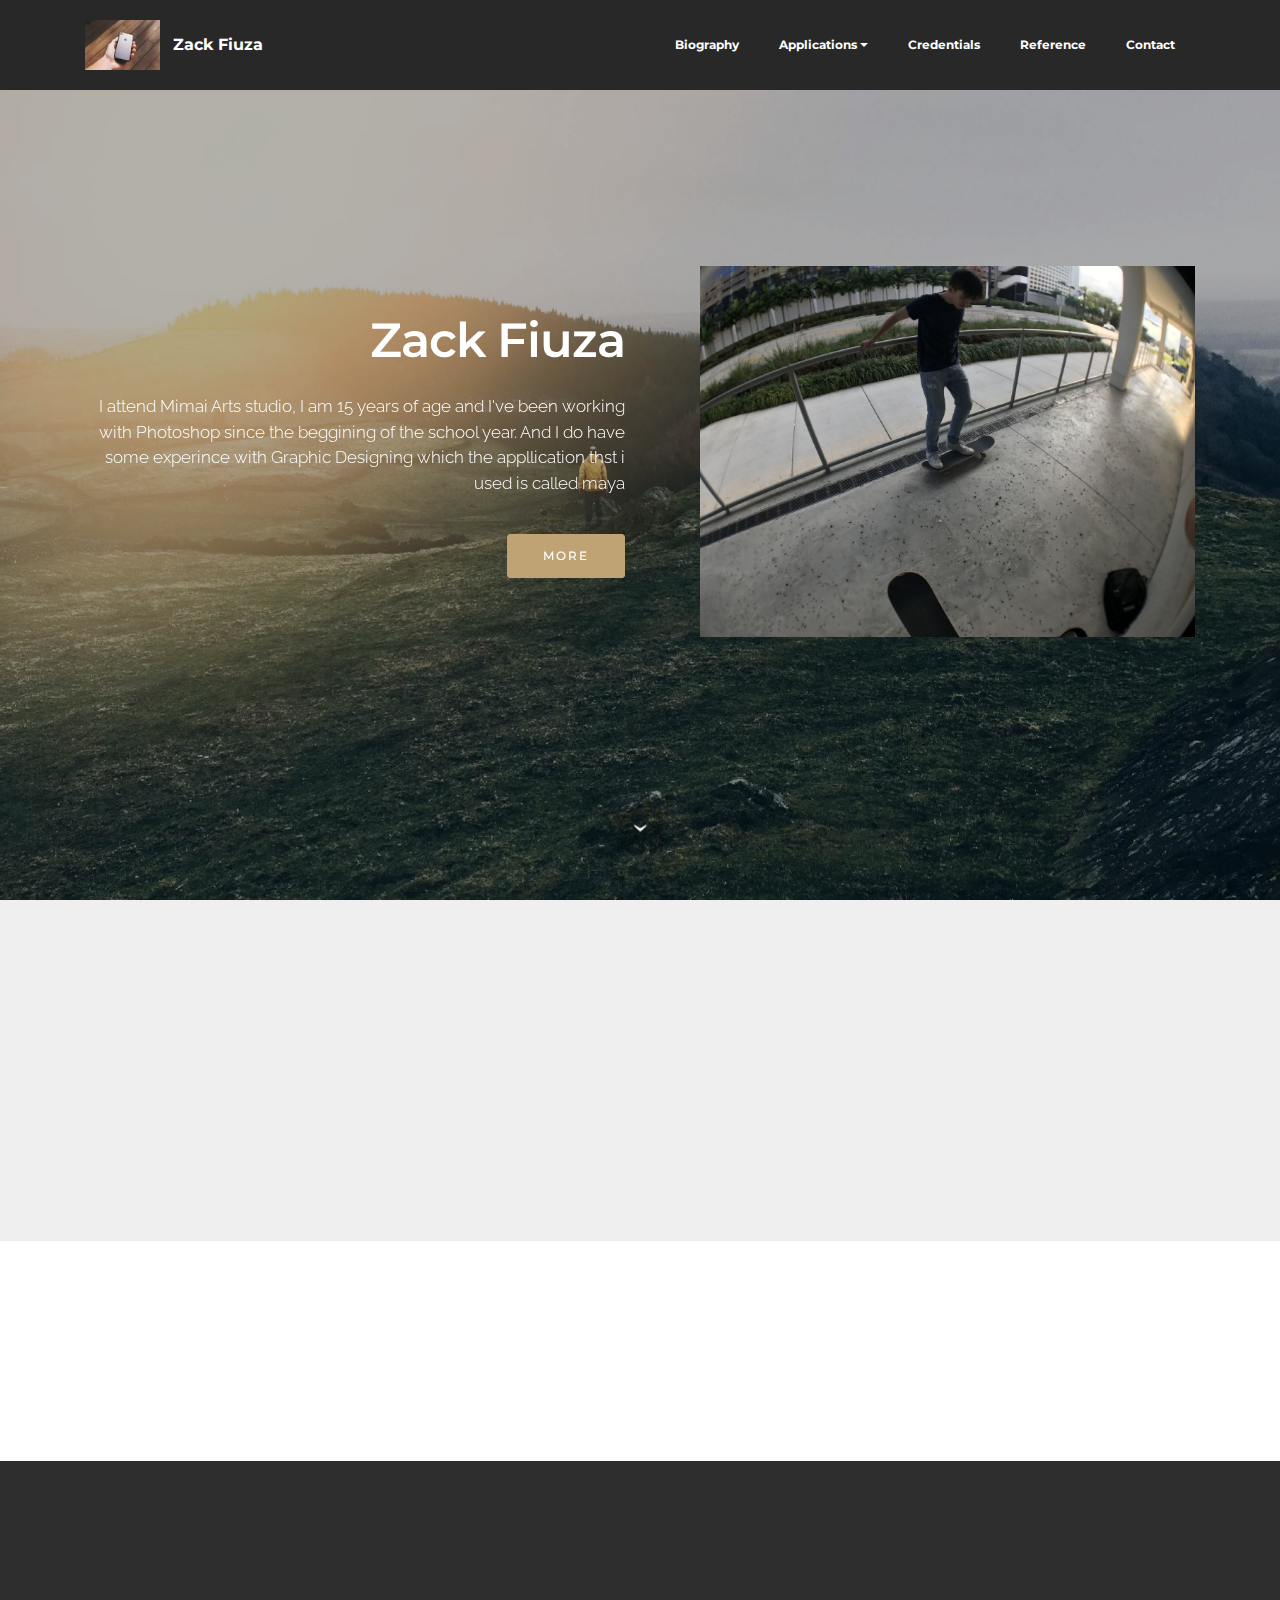
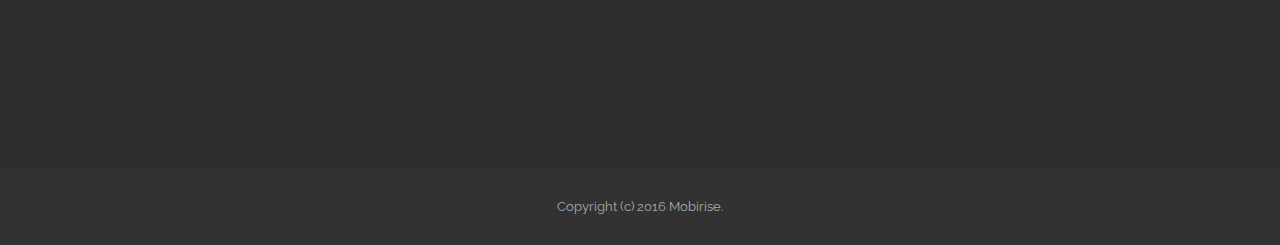
<file: index.html>
<!DOCTYPE html>
<html>
<head>
  <!-- Site made with Mobirise Website Builder v3.11.1, https://mobirise.com -->
  <meta charset="UTF-8">
  <meta http-equiv="X-UA-Compatible" content="IE=edge">
  <meta name="generator" content="Mobirise v3.11.1, mobirise.com">
  <meta name="viewport" content="width=device-width, initial-scale=1">
  <link rel="shortcut icon" href="assets/images/mbr-192x128.jpg" type="image/x-icon">
  <meta name="description" content="">
  
  <link rel="stylesheet" href="https://fonts.googleapis.com/css?family=Lora:400,700,400italic,700italic&amp;subset=latin">
  <link rel="stylesheet" href="https://fonts.googleapis.com/css?family=Montserrat:400,700">
  <link rel="stylesheet" href="https://fonts.googleapis.com/css?family=Raleway:100,100i,200,200i,300,300i,400,400i,500,500i,600,600i,700,700i,800,800i,900,900i">
  <link rel="stylesheet" href="assets/bootstrap-material-design-font/css/material.css">
  <link rel="stylesheet" href="assets/et-line-font-plugin/style.css">
  <link rel="stylesheet" href="assets/tether/tether.min.css">
  <link rel="stylesheet" href="assets/bootstrap/css/bootstrap.min.css">
  <link rel="stylesheet" href="assets/dropdown/css/style.css">
  <link rel="stylesheet" href="assets/animate.css/animate.min.css">
  <link rel="stylesheet" href="assets/theme/css/style.css">
  <link rel="stylesheet" href="assets/mobirise/css/mbr-additional.css" type="text/css">
  
  
  
</head>
<body>
<section id="ext_menu-0">

    <nav class="navbar navbar-dropdown navbar-fixed-top">
        <div class="container">

            <div class="mbr-table">
                <div class="mbr-table-cell">

                    <div class="navbar-brand">
                        <a href="https://mobirise.com" class="navbar-logo"><img src="assets/images/mbr-192x128.jpg" alt="Mobirise"></a>
                        <a class="navbar-caption" href="https://mobirise.com">Zack Fiuza</a>
                    </div>

                </div>
                <div class="mbr-table-cell">

                    <button class="navbar-toggler pull-xs-right hidden-md-up" type="button" data-toggle="collapse" data-target="#exCollapsingNavbar">
                        <div class="hamburger-icon"></div>
                    </button>

                    <ul class="nav-dropdown collapse pull-xs-right nav navbar-nav navbar-toggleable-sm" id="exCollapsingNavbar"><li class="nav-item"><a class="nav-link link" href="index.html">Biography</a></li><li class="nav-item dropdown"><a class="nav-link link dropdown-toggle" href="https://mobirise.com/" data-toggle="dropdown-submenu" aria-expanded="false">Applications</a><div class="dropdown-menu"><a class="dropdown-item" href="photoshop.html">Adobe Photoshop</a><div class="dropdown"><a class="dropdown-item dropdown-toggle" href="#" data-toggle="dropdown-submenu" aria-expanded="false">Office Suite</a><div class="dropdown-menu dropdown-submenu"><div class="dropdown"><a class="dropdown-item dropdown-toggle" href="#" data-toggle="dropdown-submenu" aria-expanded="false">Microsoft Word</a><div class="dropdown-menu dropdown-submenu"><div class="dropdown"><a class="dropdown-item dropdown-toggle" href="#" data-toggle="dropdown-submenu" aria-expanded="false">Discuss It</a><div class="dropdown-menu dropdown-submenu"><a class="dropdown-item" href="zfiuza.github.io/Discuss IT Topic 6.pages">Discuss It 6</a></div></div></div></div></div></div></div></li><li class="nav-item"><a class="nav-link link" href="https://mobirise.com/">Credentials</a></li><li class="nav-item"><a class="nav-link link" href="https://mobirise.com/">Reference</a></li><li class="nav-item"><a class="nav-link link" href="https://mobirise.com/">Contact</a></li></ul>
                    <button hidden="" class="navbar-toggler navbar-close" type="button" data-toggle="collapse" data-target="#exCollapsingNavbar">
                        <div class="close-icon"></div>
                    </button>

                </div>
            </div>

        </div>
    </nav>

</section>

<section class="engine"><a rel="external" href="https://mobirise.com">Mobirise</a></section><section class="mbr-section mbr-section-hero mbr-section-full header2 mbr-parallax-background mbr-after-navbar" id="header2-f" style="background-image: url(assets/images/landscape.jpg);">

    <div class="mbr-overlay" style="opacity: 0.3; background-color: rgb(0, 0, 0);">
    </div>

    <div class="mbr-table mbr-table-full">
        <div class="mbr-table-cell">

            <div class="container">
                <div class="mbr-section row">
                    <div class="mbr-table-md-up">
                        
                        
                        

                        <div class="mbr-table-cell col-md-5 content-size text-xs-center text-md-right">

                            <h3 class="mbr-section-title display-2">Zack Fiuza</h3>

                            <div class="mbr-section-text lead">
                                <p>I attend Mimai Arts studio, I am 15 years of age and I've been working with Photoshop since the beggining of the school year. And I do have some experince with Graphic Designing which the appllication thst i used is called maya  </p>
                            </div>

                            <div class="mbr-section-btn"><a class="btn btn-primary" href="https://mobirise.com">MORE</a></div>

                        </div>
                        <div class="mbr-table-cell mbr-valign-top mbr-left-padding-md-up col-md-7 image-size" style="width: 50%;">
                            <div class="mbr-figure"><img src="assets/images/img-1400x1050.jpg"></div>
                        </div>

                    </div>
                </div>
            </div>

        </div>
    </div>

    <div class="mbr-arrow mbr-arrow-floating hidden-sm-down" aria-hidden="true"><a href="#features6-6"><i class="mbr-arrow-icon"></i></a></div>

</section>

<section class="mbr-cards mbr-section mbr-section-nopadding" id="features6-6" style="background-color: rgb(239, 239, 239);">

    

    <div class="mbr-cards-row row">
        <div class="mbr-cards-col col-xs-12 col-lg-3" style="padding-top: 0px; padding-bottom: 0px;">
            <div class="container">
              <div class="card cart-block">
                  <div class="card-img"><a href="https://mobirise.com" class="etl-icon icon-desktop mbr-iconfont mbr-iconfont-features3"></a></div>
                  <div class="card-block">
                    <h4 class="card-title">Photographer</h4>
                    
                    <p class="card-text">Photography has taken a big place in my life, knowing that my mom has taken a place in the industry as well. And Im sure this would be a good job for me.</p>
                    
                    </div>
                </div>
            </div>
        </div>
        <div class="mbr-cards-col col-xs-12 col-lg-3" style="padding-top: 0px; padding-bottom: 0px;">
            <div class="container">
                <div class="card cart-block">
                    <div class="card-img"><a href="https://mobirise.com" class="etl-icon icon-mobile mbr-iconfont mbr-iconfont-features3"></a></div>
                    <div class="card-block">
                        <h4 class="card-title">Videoographer</h4>
                        
                        <p class="card-text">One thin</p>
                        
                    </div>
                </div>
            </div>
        </div>
        <div class="mbr-cards-col col-xs-12 col-lg-3" style="padding-top: 0px; padding-bottom: 0px;">
            <div class="container">
                <div class="card cart-block">
                    <div class="card-img"><a href="https://mobirise.com" class="etl-icon icon-pencil mbr-iconfont mbr-iconfont-features3"></a></div>
                    <div class="card-block">
                        <h4 class="card-title">Graphic Desighner</h4>
                        
                        <p class="card-text">Graphic designing is something that intrests me. And i find it as somethiung that is a stress reliefer</p>
                        
                    </div>
                </div>
            </div>
        </div>
        <div class="mbr-cards-col col-xs-12 col-lg-3" style="padding-top: 0px; padding-bottom: 0px;">
            <div class="container">
                <div class="card cart-block">
                    <div class="card-img"><a href="https://mobirise.com" class="etl-icon icon-global mbr-iconfont mbr-iconfont-features3"></a></div>
                    <div class="card-block">
                        <h4 class="card-title">Arcgeticture</h4>
                        
                        <p class="card-text">Mobirise gives you the freedom to develop as many websites as you like given the fact that it is a desktop app.</p>
                        
                    </div>
                </div>
            </div>
        </div>
        
        
    </div>
</section>

<section class="mbr-section article mbr-section__container" id="content6-d" style="background-color: rgb(255, 255, 255); padding-top: 20px; padding-bottom: 20px;">

    <div class="container">
        <div class="row">
            <div class="col-xs-12 col-md-6 lead"><p>Make your own website in a few clicks! Mobirise helps you cut down development time by providing you with a flexible website editor with a drag and drop interface. MobiRise Website Builder creates responsive, retina and mobile friendly websites in a few clicks. Mobirise is one of the easiest website development tools available today. It also gives you the freedom to develop as many websites as you like given the fact that it is a desktop app.</p></div>
            <div class="col-xs-12 col-md-6 lead"><p>Make your own website in a few clicks! Mobirise helps you cut down development time by providing you with a flexible website editor with a drag and drop interface. MobiRise Website Builder creates responsive, retina and mobile friendly websites in a few clicks. Mobirise is one of the easiest website development tools available today. It also gives you the freedom to develop as many websites as you like given the fact that it is a desktop app.</p></div>
        </div>
    </div>

</section>

<section class="mbr-section mbr-section-md-padding mbr-footer footer1" id="contacts1-b" style="background-color: rgb(46, 46, 46); padding-top: 90px; padding-bottom: 90px;">
    
    <div class="container">
        <div class="row">
            <div class="mbr-footer-content col-xs-12 col-md-3">
                <div><img src="assets/images/logo.png"></div>
            </div>
            <div class="mbr-footer-content col-xs-12 col-md-3">
                <p><strong>Address</strong><br>
1234 Street Name<br>
City, AA 99999</p>
            </div>
            <div class="mbr-footer-content col-xs-12 col-md-3">
                <p><strong>Contacts</strong><br>
Email: support@mobirise.com<br>
Phone: +1 (0) 000 0000 001<br>
Fax: +1 (0) 000 0000 002</p>
            </div>
            <div class="mbr-footer-content col-xs-12 col-md-3">
                <p><strong>Links</strong><br>
<a class="text-primary" href="https://mobirise.com/">Website builder</a><br>
<a class="text-primary" href="https://mobirise.com/mobirise-free-win.zip">Download for Windows</a><br>
<a class="text-primary" href="https://mobirise.com/mobirise-free-mac.zip">Download for Mac</a></p>
            </div>

        </div>
    </div>
</section>

<footer class="mbr-small-footer mbr-section mbr-section-nopadding" id="footer1-c" style="background-color: rgb(50, 50, 50); padding-top: 1.75rem; padding-bottom: 1.75rem;">
    
    <div class="container">
        <p class="text-xs-center">Copyright (c) 2016 Mobirise.</p>
    </div>
</footer>


  <script src="assets/web/assets/jquery/jquery.min.js"></script>
  <script src="assets/tether/tether.min.js"></script>
  <script src="assets/bootstrap/js/bootstrap.min.js"></script>
  <script src="assets/smooth-scroll/SmoothScroll.js"></script>
  <script src="assets/dropdown/js/script.min.js"></script>
  <script src="assets/touchSwipe/jquery.touchSwipe.min.js"></script>
  <script src="assets/viewportChecker/jquery.viewportchecker.js"></script>
  <script src="assets/jarallax/jarallax.js"></script>
  <script src="assets/theme/js/script.js"></script>
  
  
  <input name="animation" type="hidden">
  </body>
</html>
</file>
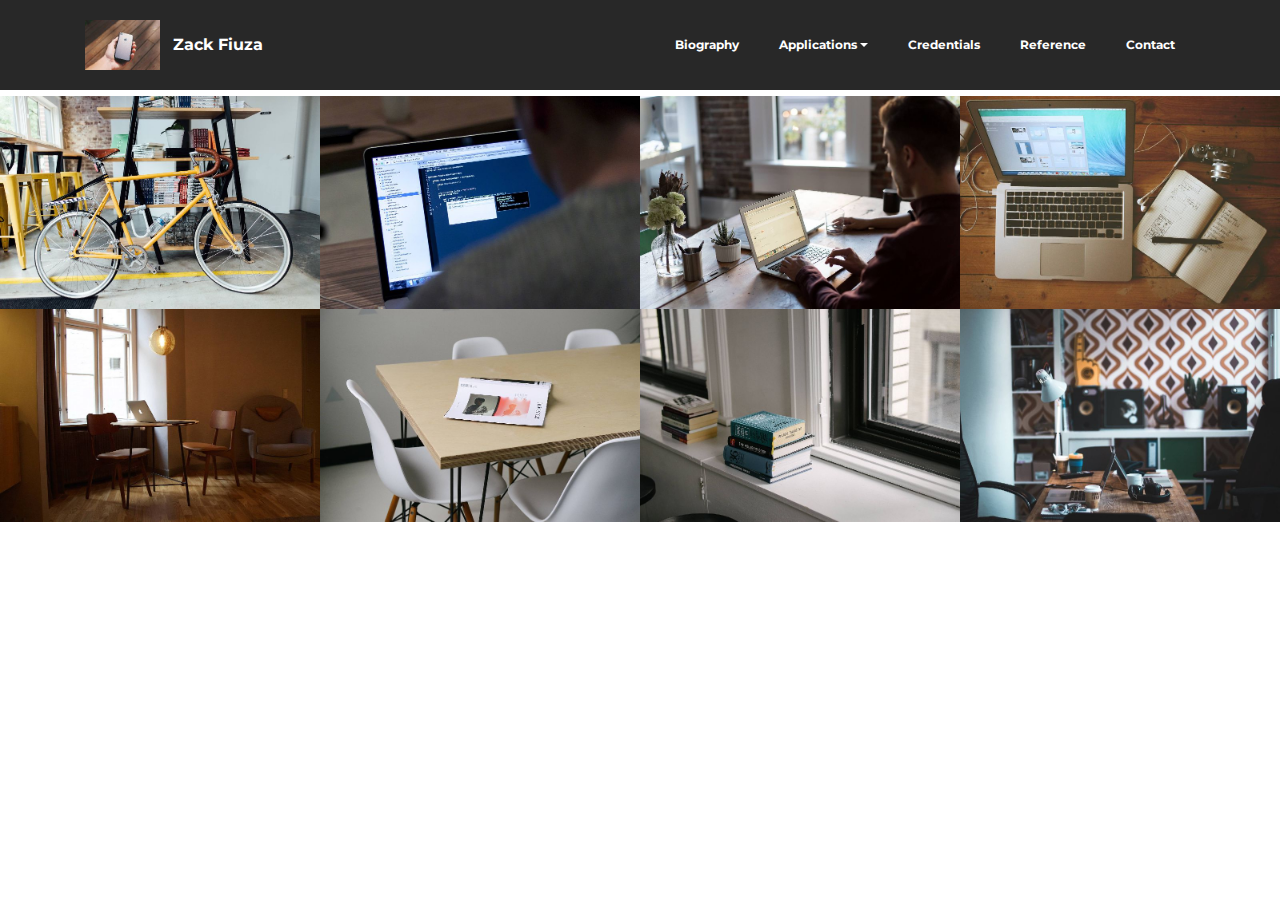
<file: photoshop.html>
<!DOCTYPE html>
<html>
<head>
  <!-- Site made with Mobirise Website Builder v3.11.1, https://mobirise.com -->
  <meta charset="UTF-8">
  <meta http-equiv="X-UA-Compatible" content="IE=edge">
  <meta name="generator" content="Mobirise v3.11.1, mobirise.com">
  <meta name="viewport" content="width=device-width, initial-scale=1">
  <link rel="shortcut icon" href="assets/images/mbr-192x128.jpg" type="image/x-icon">
  <meta name="description" content="Web Generator Description">
  <title>Web Generator Title</title>
  <link rel="stylesheet" href="https://fonts.googleapis.com/css?family=Lora:400,700,400italic,700italic&amp;subset=latin">
  <link rel="stylesheet" href="https://fonts.googleapis.com/css?family=Montserrat:400,700">
  <link rel="stylesheet" href="https://fonts.googleapis.com/css?family=Raleway:100,100i,200,200i,300,300i,400,400i,500,500i,600,600i,700,700i,800,800i,900,900i">
  <link rel="stylesheet" href="assets/bootstrap-material-design-font/css/material.css">
  <link rel="stylesheet" href="assets/et-line-font-plugin/style.css">
  <link rel="stylesheet" href="assets/tether/tether.min.css">
  <link rel="stylesheet" href="assets/bootstrap/css/bootstrap.min.css">
  <link rel="stylesheet" href="assets/dropdown/css/style.css">
  <link rel="stylesheet" href="assets/animate.css/animate.min.css">
  <link rel="stylesheet" href="assets/theme/css/style.css">
  <link rel="stylesheet" href="assets/mobirise-gallery/style.css">
  <link rel="stylesheet" href="assets/mobirise/css/mbr-additional.css" type="text/css">
  
  
  
</head>
<body>
<section id="ext_menu-7">

    <nav class="navbar navbar-dropdown navbar-fixed-top">
        <div class="container">

            <div class="mbr-table">
                <div class="mbr-table-cell">

                    <div class="navbar-brand">
                        <a href="https://mobirise.com" class="navbar-logo"><img src="assets/images/mbr-192x128.jpg" alt="Mobirise"></a>
                        <a class="navbar-caption" href="https://mobirise.com">Zack Fiuza</a>
                    </div>

                </div>
                <div class="mbr-table-cell">

                    <button class="navbar-toggler pull-xs-right hidden-md-up" type="button" data-toggle="collapse" data-target="#exCollapsingNavbar">
                        <div class="hamburger-icon"></div>
                    </button>

                    <ul class="nav-dropdown collapse pull-xs-right nav navbar-nav navbar-toggleable-sm" id="exCollapsingNavbar"><li class="nav-item"><a class="nav-link link" href="index.html">Biography</a></li><li class="nav-item dropdown"><a class="nav-link link dropdown-toggle" href="https://mobirise.com/" data-toggle="dropdown-submenu" aria-expanded="false">Applications</a><div class="dropdown-menu"><a class="dropdown-item" href="photoshop.html">Adobe Photoshop</a><div class="dropdown"><a class="dropdown-item dropdown-toggle" href="#" data-toggle="dropdown-submenu" aria-expanded="false">Office Suite</a><div class="dropdown-menu dropdown-submenu"><div class="dropdown"><a class="dropdown-item dropdown-toggle" href="#" data-toggle="dropdown-submenu" aria-expanded="false">Microsoft Word</a><div class="dropdown-menu dropdown-submenu"><div class="dropdown"><a class="dropdown-item dropdown-toggle" href="#" data-toggle="dropdown-submenu" aria-expanded="false">Discuss It</a><div class="dropdown-menu dropdown-submenu"><a class="dropdown-item" href="zfiuza.github.io/Discuss IT Topic 6.pages">Discuss It 6</a></div></div></div></div></div></div></div></li><li class="nav-item"><a class="nav-link link" href="https://mobirise.com/">Credentials</a></li><li class="nav-item"><a class="nav-link link" href="https://mobirise.com/">Reference</a></li><li class="nav-item"><a class="nav-link link" href="https://mobirise.com/">Contact</a></li></ul>
                    <button hidden="" class="navbar-toggler navbar-close" type="button" data-toggle="collapse" data-target="#exCollapsingNavbar">
                        <div class="close-icon"></div>
                    </button>

                </div>
            </div>

        </div>
    </nav>

</section>

<section class="engine"><a rel="external" href="https://mobirise.com">Mobirise Web Generator</a></section><section class="mbr-gallery mbr-section mbr-section-nopadding mbr-slider-carousel mbr-after-navbar" id="gallery1-8" data-filter="false" style="background-color: rgb(255, 255, 255); padding-top: 6rem; padding-bottom: 1.5rem;">
    <!-- Filter -->
    

    <!-- Gallery -->
    <div class="mbr-gallery-row">
        <div class=" mbr-gallery-layout-default">
            <div>
                <div>
                    <div class="mbr-gallery-item mbr-gallery-item__mobirise3 mbr-gallery-item--p0" data-tags="Awesome" data-video-url="false">
                        <div href="#lb-gallery1-8" data-slide-to="0" data-toggle="modal">
                            
                            

                            <img alt="" src="assets/images/bike-small.jpg">
                            
                            <span class="icon-focus"></span>
                            
                        </div>
                    </div><div class="mbr-gallery-item mbr-gallery-item__mobirise3 mbr-gallery-item--p0" data-tags="Responsive" data-video-url="false">
                        <div href="#lb-gallery1-8" data-slide-to="1" data-toggle="modal">
                            
                            

                            <img alt="" src="assets/images/code-man-small.jpg">
                            
                            <span class="icon-focus"></span>
                            
                        </div>
                    </div><div class="mbr-gallery-item mbr-gallery-item__mobirise3 mbr-gallery-item--p0" data-tags="Creative" data-video-url="false">
                        <div href="#lb-gallery1-8" data-slide-to="2" data-toggle="modal">
                            
                            

                            <img alt="" src="assets/images/coworkers-small.jpg">
                            
                            <span class="icon-focus"></span>
                            
                        </div>
                    </div><div class="mbr-gallery-item mbr-gallery-item__mobirise3 mbr-gallery-item--p0" data-tags="Animated" data-video-url="false">
                        <div href="#lb-gallery1-8" data-slide-to="3" data-toggle="modal">
                            
                            

                            <img alt="" src="assets/images/desktop-small.jpg">
                            
                            <span class="icon-focus"></span>
                            
                        </div>
                    </div><div class="mbr-gallery-item mbr-gallery-item__mobirise3 mbr-gallery-item--p0" data-tags="Awesome" data-video-url="false">
                        <div href="#lb-gallery1-8" data-slide-to="4" data-toggle="modal">
                            
                            

                            <img alt="" src="assets/images/room-laptop-small.jpg">
                            
                            <span class="icon-focus"></span>
                            
                        </div>
                    </div><div class="mbr-gallery-item mbr-gallery-item__mobirise3 mbr-gallery-item--p0" data-tags="Beautiful" data-video-url="false">
                        <div href="#lb-gallery1-8" data-slide-to="5" data-toggle="modal">
                            
                            

                            <img alt="" src="assets/images/table-small.jpg">
                            
                            <span class="icon-focus"></span>
                            
                        </div>
                    </div><div class="mbr-gallery-item mbr-gallery-item__mobirise3 mbr-gallery-item--p0" data-tags="Responsive" data-video-url="false">
                        <div href="#lb-gallery1-8" data-slide-to="6" data-toggle="modal">
                            
                            

                            <img alt="" src="assets/images/windows-books-small.jpg">
                            
                            <span class="icon-focus"></span>
                            
                        </div>
                    </div><div class="mbr-gallery-item mbr-gallery-item__mobirise3 mbr-gallery-item--p0" data-tags="Animated" data-video-url="false">
                        <div href="#lb-gallery1-8" data-slide-to="7" data-toggle="modal">
                            
                            

                            <img alt="" src="assets/images/working-area-small.jpg">
                            
                            <span class="icon-focus"></span>
                            
                        </div>
                    </div>
                </div>
            </div>
            <div class="clearfix"></div>
        </div>
    </div>

    <!-- Lightbox -->
    <div data-app-prevent-settings="" class="mbr-slider modal fade carousel slide" tabindex="-1" data-keyboard="true" data-interval="false" id="lb-gallery1-8">
        <div class="modal-dialog">
            <div class="modal-content">
                <div class="modal-body">
                    <ol class="carousel-indicators">
                        <li data-app-prevent-settings="" data-target="#lb-gallery1-8" class=" active" data-slide-to="0"></li><li data-app-prevent-settings="" data-target="#lb-gallery1-8" data-slide-to="1"></li><li data-app-prevent-settings="" data-target="#lb-gallery1-8" data-slide-to="2"></li><li data-app-prevent-settings="" data-target="#lb-gallery1-8" data-slide-to="3"></li><li data-app-prevent-settings="" data-target="#lb-gallery1-8" data-slide-to="4"></li><li data-app-prevent-settings="" data-target="#lb-gallery1-8" data-slide-to="5"></li><li data-app-prevent-settings="" data-target="#lb-gallery1-8" data-slide-to="6"></li><li data-app-prevent-settings="" data-target="#lb-gallery1-8" data-slide-to="7"></li>
                    </ol>
                    <div class="carousel-inner">
                        <div class="carousel-item active">
                            <img alt="" src="assets/images/bike.jpg">
                        </div><div class="carousel-item">
                            <img alt="" src="assets/images/code-man.jpg">
                        </div><div class="carousel-item">
                            <img alt="" src="assets/images/coworkers.jpg">
                        </div><div class="carousel-item">
                            <img alt="" src="assets/images/desktop.jpg">
                        </div><div class="carousel-item">
                            <img alt="" src="assets/images/room-laptop.jpg">
                        </div><div class="carousel-item">
                            <img alt="" src="assets/images/table.jpg">
                        </div><div class="carousel-item">
                            <img alt="" src="assets/images/windows-books.jpg">
                        </div><div class="carousel-item">
                            <img alt="" src="assets/images/working-area.jpg">
                        </div>
                    </div>
                    <a class="left carousel-control" role="button" data-slide="prev" href="#lb-gallery1-8">
                        <span class="icon-prev" aria-hidden="true"></span>
                        <span class="sr-only">Previous</span>
                    </a>
                    <a class="right carousel-control" role="button" data-slide="next" href="#lb-gallery1-8">
                        <span class="icon-next" aria-hidden="true"></span>
                        <span class="sr-only">Next</span>
                    </a>

                    <a class="close" href="#" role="button" data-dismiss="modal">
                        <span aria-hidden="true">×</span>
                        <span class="sr-only">Close</span>
                    </a>
                </div>
            </div>
        </div>
    </div>
</section>


  <script src="assets/web/assets/jquery/jquery.min.js"></script>
  <script src="assets/tether/tether.min.js"></script>
  <script src="assets/bootstrap/js/bootstrap.min.js"></script>
  <script src="assets/smooth-scroll/SmoothScroll.js"></script>
  <script src="assets/dropdown/js/script.min.js"></script>
  <script src="assets/touchSwipe/jquery.touchSwipe.min.js"></script>
  <script src="assets/viewportChecker/jquery.viewportchecker.js"></script>
  <script src="assets/masonry/masonry.pkgd.min.js"></script>
  <script src="assets/imagesloaded/imagesloaded.pkgd.min.js"></script>
  <script src="assets/bootstrap-carousel-swipe/bootstrap-carousel-swipe.js"></script>
  <script src="assets/theme/js/script.js"></script>
  <script src="assets/mobirise-gallery/player.min.js"></script>
  <script src="assets/mobirise-gallery/script.js"></script>
  
  
  <input name="animation" type="hidden">
  </body>
</html>
</file>
<file: assets/bootstrap-material-design-font/css/material.css>
@font-face {
  font-family: 'Material-Design-Icons';
  src: url('../fonts/Material-Design-Icons.eot?3ocs8m');
  src: url('../fonts/Material-Design-Icons.eot?#iefix3ocs8m') format('embedded-opentype'), url('../fonts/Material-Design-Icons.woff?3ocs8m') format('woff'), url('../fonts/Material-Design-Icons.ttf?3ocs8m') format('truetype'), url('../fonts/Material-Design-Icons.svg?3ocs8m#Material-Design-Icons') format('svg');
  font-weight: normal;
  font-style: normal;
}
[class^="mdi-"],
[class*="mdi-"] {
  speak: none;
  display: inline-block;
  font-style: normal;
  font-variant:normal;
  font-weight:normal;
  /*font-size:24px;*/
  line-height:1;
  font-family:'Material-Design-Icons' !important;
  text-rendering: auto;
  
  -webkit-font-smoothing: antialiased;
  -moz-osx-font-smoothing: grayscale;
  -webkit-transform: translate(0, 0);
      -ms-transform: translate(0, 0);
          transform: translate(0, 0);
}
[class^="mdi-"]:before,
[class*="mdi-"]:before {
  display: inline-block;
  speak: none;
  text-decoration: inherit;
}
[class^="mdi-"].pull-left,
[class*="mdi-"].pull-left {
  margin-right: .3em;
}
[class^="mdi-"].pull-right,
[class*="mdi-"].pull-right {
  margin-left: .3em;
}
[class^="mdi-"].mdi-lg:before,
[class*="mdi-"].mdi-lg:before,
[class^="mdi-"].mdi-lg:after,
[class*="mdi-"].mdi-lg:after {
  font-size: 1.33333333em;
  line-height: 0.75em;
  vertical-align: -15%;
}
[class^="mdi-"].mdi-2x:before,
[class*="mdi-"].mdi-2x:before,
[class^="mdi-"].mdi-2x:after,
[class*="mdi-"].mdi-2x:after {
  font-size: 2em;
}
[class^="mdi-"].mdi-3x:before,
[class*="mdi-"].mdi-3x:before,
[class^="mdi-"].mdi-3x:after,
[class*="mdi-"].mdi-3x:after {
  font-size: 3em;
}
[class^="mdi-"].mdi-4x:before,
[class*="mdi-"].mdi-4x:before,
[class^="mdi-"].mdi-4x:after,
[class*="mdi-"].mdi-4x:after {
  font-size: 4em;
}
[class^="mdi-"].mdi-5x:before,
[class*="mdi-"].mdi-5x:before,
[class^="mdi-"].mdi-5x:after,
[class*="mdi-"].mdi-5x:after {
  font-size: 5em;
}
[class^="mdi-device-signal-cellular-"]:after,
[class^="mdi-device-battery-"]:after,
[class^="mdi-device-battery-charging-"]:after,
[class^="mdi-device-signal-cellular-connected-no-internet-"]:after,
[class^="mdi-device-signal-wifi-"]:after,
[class^="mdi-device-signal-wifi-statusbar-not-connected"]:after,
.mdi-device-network-wifi:after {
  opacity: .3;
  position: absolute;
  left: 0;
  top: 0;
  z-index: 1;
  display: inline-block;
  speak: none;
  text-decoration: inherit;
}
[class^="mdi-device-signal-cellular-"]:after {
  content: "\e758";
}
[class^="mdi-device-battery-"]:after {
  content: "\e735";
}
[class^="mdi-device-battery-charging-"]:after {
  content: "\e733";
}
[class^="mdi-device-signal-cellular-connected-no-internet-"]:after {
  content: "\e75d";
}
[class^="mdi-device-signal-wifi-"]:after,
.mdi-device-network-wifi:after {
  content: "\e765";
}
[class^="mdi-device-signal-wifi-statusbasr-not-connected"]:after {
  content: "\e8f7";
}
.mdi-device-signal-cellular-off:after,
.mdi-device-signal-cellular-null:after,
.mdi-device-signal-cellular-no-sim:after,
.mdi-device-signal-wifi-off:after,
.mdi-device-signal-wifi-4-bar:after,
.mdi-device-signal-cellular-4-bar:after,
.mdi-device-battery-alert:after,
.mdi-device-signal-cellular-connected-no-internet-4-bar:after,
.mdi-device-battery-std:after,
.mdi-device-battery-full .mdi-device-battery-unknown:after {
  content: "";
}
.mdi-fw {
  width: 1.28571429em;
  text-align: center;
}
.mdi-ul {
  padding-left: 0;
  margin-left: 2.14285714em;
  list-style-type: none;
}
.mdi-ul > li {
  position: relative;
}
.mdi-li {
  position: absolute;
  left: -2.14285714em;
  width: 2.14285714em;
  top: 0.14285714em;
  text-align: center;
}
.mdi-li.mdi-lg {
  left: -1.85714286em;
}
.mdi-border {
  padding: .2em .25em .15em;
  border: solid 0.08em #eeeeee;
  border-radius: .1em;
}
.mdi-spin {
  -webkit-animation: mdi-spin 2s infinite linear;
  animation: mdi-spin 2s infinite linear;
  -webkit-transform-origin: 50% 50%;
  -ms-transform-origin: 50% 50%;
      transform-origin: 50% 50%;
}
.mdi-pulse {
  -webkit-animation: mdi-spin 1s steps(8) infinite;
  animation: mdi-spin 1s steps(8) infinite;
  -webkit-transform-origin: 50% 50%;
  -ms-transform-origin: 50% 50%;
      transform-origin: 50% 50%;
}
@-webkit-keyframes mdi-spin {
  0% {
    -webkit-transform: rotate(0deg);
    transform: rotate(0deg);
  }
  100% {
    -webkit-transform: rotate(359deg);
    transform: rotate(359deg);
  }
}
@keyframes mdi-spin {
  0% {
    -webkit-transform: rotate(0deg);
    transform: rotate(0deg);
  }
  100% {
    -webkit-transform: rotate(359deg);
    transform: rotate(359deg);
  }
}
.mdi-rotate-90 {
  filter: progid:DXImageTransform.Microsoft.BasicImage(rotation=1);
  -webkit-transform: rotate(90deg);
  -ms-transform: rotate(90deg);
  transform: rotate(90deg);
}
.mdi-rotate-180 {
  filter: progid:DXImageTransform.Microsoft.BasicImage(rotation=2);
  -webkit-transform: rotate(180deg);
  -ms-transform: rotate(180deg);
  transform: rotate(180deg);
}
.mdi-rotate-270 {
  filter: progid:DXImageTransform.Microsoft.BasicImage(rotation=3);
  -webkit-transform: rotate(270deg);
  -ms-transform: rotate(270deg);
  transform: rotate(270deg);
}
.mdi-flip-horizontal {
  filter: progid:DXImageTransform.Microsoft.BasicImage(rotation=0, mirror=1);
  -webkit-transform: scale(-1, 1);
  -ms-transform: scale(-1, 1);
  transform: scale(-1, 1);
}
.mdi-flip-vertical {
  filter: progid:DXImageTransform.Microsoft.BasicImage(rotation=2, mirror=1);
  -webkit-transform: scale(1, -1);
  -ms-transform: scale(1, -1);
  transform: scale(1, -1);
}
:root .mdi-rotate-90,
:root .mdi-rotate-180,
:root .mdi-rotate-270,
:root .mdi-flip-horizontal,
:root .mdi-flip-vertical {
  -webkit-filter: none;
          filter: none;
}
.mdi-stack {
  position: relative;
  display: inline-block;
  width: 2em;
  height: 2em;
  line-height: 2em;
  vertical-align: middle;
}
.mdi-stack-1x,
.mdi-stack-2x {
  position: absolute;
  left: 0;
  width: 100%;
  text-align: center;
}
.mdi-stack-1x {
  line-height: inherit;
}
.mdi-stack-2x {
  font-size: 2em;
}
.mdi-inverse {
  color: #ffffff;
}
/* Start Icons */
.mdi-action-3d-rotation:before {
  content: "\e600";
}
.mdi-action-accessibility:before {
  content: "\e601";
}
.mdi-action-account-balance-wallet:before {
  content: "\e602";
}
.mdi-action-account-balance:before {
  content: "\e603";
}
.mdi-action-account-box:before {
  content: "\e604";
}
.mdi-action-account-child:before {
  content: "\e605";
}
.mdi-action-account-circle:before {
  content: "\e606";
}
.mdi-action-add-shopping-cart:before {
  content: "\e607";
}
.mdi-action-alarm-add:before {
  content: "\e608";
}
.mdi-action-alarm-off:before {
  content: "\e609";
}
.mdi-action-alarm-on:before {
  content: "\e60a";
}
.mdi-action-alarm:before {
  content: "\e60b";
}
.mdi-action-android:before {
  content: "\e60c";
}
.mdi-action-announcement:before {
  content: "\e60d";
}
.mdi-action-aspect-ratio:before {
  content: "\e60e";
}
.mdi-action-assessment:before {
  content: "\e60f";
}
.mdi-action-assignment-ind:before {
  content: "\e610";
}
.mdi-action-assignment-late:before {
  content: "\e611";
}
.mdi-action-assignment-return:before {
  content: "\e612";
}
.mdi-action-assignment-returned:before {
  content: "\e613";
}
.mdi-action-assignment-turned-in:before {
  content: "\e614";
}
.mdi-action-assignment:before {
  content: "\e615";
}
.mdi-action-autorenew:before {
  content: "\e616";
}
.mdi-action-backup:before {
  content: "\e617";
}
.mdi-action-book:before {
  content: "\e618";
}
.mdi-action-bookmark-outline:before {
  content: "\e619";
}
.mdi-action-bookmark:before {
  content: "\e61a";
}
.mdi-action-bug-report:before {
  content: "\e61b";
}
.mdi-action-cached:before {
  content: "\e61c";
}
.mdi-action-check-circle:before {
  content: "\e61d";
}
.mdi-action-class:before {
  content: "\e61e";
}
.mdi-action-credit-card:before {
  content: "\e61f";
}
.mdi-action-dashboard:before {
  content: "\e620";
}
.mdi-action-delete:before {
  content: "\e621";
}
.mdi-action-description:before {
  content: "\e622";
}
.mdi-action-dns:before {
  content: "\e623";
}
.mdi-action-done-all:before {
  content: "\e624";
}
.mdi-action-done:before {
  content: "\e625";
}
.mdi-action-event:before {
  content: "\e626";
}
.mdi-action-exit-to-app:before {
  content: "\e627";
}
.mdi-action-explore:before {
  content: "\e628";
}
.mdi-action-extension:before {
  content: "\e629";
}
.mdi-action-face-unlock:before {
  content: "\e62a";
}
.mdi-action-favorite-outline:before {
  content: "\e62b";
}
.mdi-action-favorite:before {
  content: "\e62c";
}
.mdi-action-find-in-page:before {
  content: "\e62d";
}
.mdi-action-find-replace:before {
  content: "\e62e";
}
.mdi-action-flip-to-back:before {
  content: "\e62f";
}
.mdi-action-flip-to-front:before {
  content: "\e630";
}
.mdi-action-get-app:before {
  content: "\e631";
}
.mdi-action-grade:before {
  content: "\e632";
}
.mdi-action-group-work:before {
  content: "\e633";
}
.mdi-action-help:before {
  content: "\e634";
}
.mdi-action-highlight-remove:before {
  content: "\e635";
}
.mdi-action-history:before {
  content: "\e636";
}
.mdi-action-home:before {
  content: "\e637";
}
.mdi-action-https:before {
  content: "\e638";
}
.mdi-action-info-outline:before {
  content: "\e639";
}
.mdi-action-info:before {
  content: "\e63a";
}
.mdi-action-input:before {
  content: "\e63b";
}
.mdi-action-invert-colors:before {
  content: "\e63c";
}
.mdi-action-label-outline:before {
  content: "\e63d";
}
.mdi-action-label:before {
  content: "\e63e";
}
.mdi-action-language:before {
  content: "\e63f";
}
.mdi-action-launch:before {
  content: "\e640";
}
.mdi-action-list:before {
  content: "\e641";
}
.mdi-action-lock-open:before {
  content: "\e642";
}
.mdi-action-lock-outline:before {
  content: "\e643";
}
.mdi-action-lock:before {
  content: "\e644";
}
.mdi-action-loyalty:before {
  content: "\e645";
}
.mdi-action-markunread-mailbox:before {
  content: "\e646";
}
.mdi-action-note-add:before {
  content: "\e647";
}
.mdi-action-open-in-browser:before {
  content: "\e648";
}
.mdi-action-open-in-new:before {
  content: "\e649";
}
.mdi-action-open-with:before {
  content: "\e64a";
}
.mdi-action-pageview:before {
  content: "\e64b";
}
.mdi-action-payment:before {
  content: "\e64c";
}
.mdi-action-perm-camera-mic:before {
  content: "\e64d";
}
.mdi-action-perm-contact-cal:before {
  content: "\e64e";
}
.mdi-action-perm-data-setting:before {
  content: "\e64f";
}
.mdi-action-perm-device-info:before {
  content: "\e650";
}
.mdi-action-perm-identity:before {
  content: "\e651";
}
.mdi-action-perm-media:before {
  content: "\e652";
}
.mdi-action-perm-phone-msg:before {
  content: "\e653";
}
.mdi-action-perm-scan-wifi:before {
  content: "\e654";
}
.mdi-action-picture-in-picture:before {
  content: "\e655";
}
.mdi-action-polymer:before {
  content: "\e656";
}
.mdi-action-print:before {
  content: "\e657";
}
.mdi-action-query-builder:before {
  content: "\e658";
}
.mdi-action-question-answer:before {
  content: "\e659";
}
.mdi-action-receipt:before {
  content: "\e65a";
}
.mdi-action-redeem:before {
  content: "\e65b";
}
.mdi-action-reorder:before {
  content: "\e65c";
}
.mdi-action-report-problem:before {
  content: "\e65d";
}
.mdi-action-restore:before {
  content: "\e65e";
}
.mdi-action-room:before {
  content: "\e65f";
}
.mdi-action-schedule:before {
  content: "\e660";
}
.mdi-action-search:before {
  content: "\e661";
}
.mdi-action-settings-applications:before {
  content: "\e662";
}
.mdi-action-settings-backup-restore:before {
  content: "\e663";
}
.mdi-action-settings-bluetooth:before {
  content: "\e664";
}
.mdi-action-settings-cell:before {
  content: "\e665";
}
.mdi-action-settings-display:before {
  content: "\e666";
}
.mdi-action-settings-ethernet:before {
  content: "\e667";
}
.mdi-action-settings-input-antenna:before {
  content: "\e668";
}
.mdi-action-settings-input-component:before {
  content: "\e669";
}
.mdi-action-settings-input-composite:before {
  content: "\e66a";
}
.mdi-action-settings-input-hdmi:before {
  content: "\e66b";
}
.mdi-action-settings-input-svideo:before {
  content: "\e66c";
}
.mdi-action-settings-overscan:before {
  content: "\e66d";
}
.mdi-action-settings-phone:before {
  content: "\e66e";
}
.mdi-action-settings-power:before {
  content: "\e66f";
}
.mdi-action-settings-remote:before {
  content: "\e670";
}
.mdi-action-settings-voice:before {
  content: "\e671";
}
.mdi-action-settings:before {
  content: "\e672";
}
.mdi-action-shop-two:before {
  content: "\e673";
}
.mdi-action-shop:before {
  content: "\e674";
}
.mdi-action-shopping-basket:before {
  content: "\e675";
}
.mdi-action-shopping-cart:before {
  content: "\e676";
}
.mdi-action-speaker-notes:before {
  content: "\e677";
}
.mdi-action-spellcheck:before {
  content: "\e678";
}
.mdi-action-star-rate:before {
  content: "\e679";
}
.mdi-action-stars:before {
  content: "\e67a";
}
.mdi-action-store:before {
  content: "\e67b";
}
.mdi-action-subject:before {
  content: "\e67c";
}
.mdi-action-supervisor-account:before {
  content: "\e67d";
}
.mdi-action-swap-horiz:before {
  content: "\e67e";
}
.mdi-action-swap-vert-circle:before {
  content: "\e67f";
}
.mdi-action-swap-vert:before {
  content: "\e680";
}
.mdi-action-system-update-tv:before {
  content: "\e681";
}
.mdi-action-tab-unselected:before {
  content: "\e682";
}
.mdi-action-tab:before {
  content: "\e683";
}
.mdi-action-theaters:before {
  content: "\e684";
}
.mdi-action-thumb-down:before {
  content: "\e685";
}
.mdi-action-thumb-up:before {
  content: "\e686";
}
.mdi-action-thumbs-up-down:before {
  content: "\e687";
}
.mdi-action-toc:before {
  content: "\e688";
}
.mdi-action-today:before {
  content: "\e689";
}
.mdi-action-track-changes:before {
  content: "\e68a";
}
.mdi-action-translate:before {
  content: "\e68b";
}
.mdi-action-trending-down:before {
  content: "\e68c";
}
.mdi-action-trending-neutral:before {
  content: "\e68d";
}
.mdi-action-trending-up:before {
  content: "\e68e";
}
.mdi-action-turned-in-not:before {
  content: "\e68f";
}
.mdi-action-turned-in:before {
  content: "\e690";
}
.mdi-action-verified-user:before {
  content: "\e691";
}
.mdi-action-view-agenda:before {
  content: "\e692";
}
.mdi-action-view-array:before {
  content: "\e693";
}
.mdi-action-view-carousel:before {
  content: "\e694";
}
.mdi-action-view-column:before {
  content: "\e695";
}
.mdi-action-view-day:before {
  content: "\e696";
}
.mdi-action-view-headline:before {
  content: "\e697";
}
.mdi-action-view-list:before {
  content: "\e698";
}
.mdi-action-view-module:before {
  content: "\e699";
}
.mdi-action-view-quilt:before {
  content: "\e69a";
}
.mdi-action-view-stream:before {
  content: "\e69b";
}
.mdi-action-view-week:before {
  content: "\e69c";
}
.mdi-action-visibility-off:before {
  content: "\e69d";
}
.mdi-action-visibility:before {
  content: "\e69e";
}
.mdi-action-wallet-giftcard:before {
  content: "\e69f";
}
.mdi-action-wallet-membership:before {
  content: "\e6a0";
}
.mdi-action-wallet-travel:before {
  content: "\e6a1";
}
.mdi-action-work:before {
  content: "\e6a2";
}
.mdi-alert-error:before {
  content: "\e6a3";
}
.mdi-alert-warning:before {
  content: "\e6a4";
}
.mdi-av-album:before {
  content: "\e6a5";
}
.mdi-av-closed-caption:before {
  content: "\e6a6";
}
.mdi-av-equalizer:before {
  content: "\e6a7";
}
.mdi-av-explicit:before {
  content: "\e6a8";
}
.mdi-av-fast-forward:before {
  content: "\e6a9";
}
.mdi-av-fast-rewind:before {
  content: "\e6aa";
}
.mdi-av-games:before {
  content: "\e6ab";
}
.mdi-av-hearing:before {
  content: "\e6ac";
}
.mdi-av-high-quality:before {
  content: "\e6ad";
}
.mdi-av-loop:before {
  content: "\e6ae";
}
.mdi-av-mic-none:before {
  content: "\e6af";
}
.mdi-av-mic-off:before {
  content: "\e6b0";
}
.mdi-av-mic:before {
  content: "\e6b1";
}
.mdi-av-movie:before {
  content: "\e6b2";
}
.mdi-av-my-library-add:before {
  content: "\e6b3";
}
.mdi-av-my-library-books:before {
  content: "\e6b4";
}
.mdi-av-my-library-music:before {
  content: "\e6b5";
}
.mdi-av-new-releases:before {
  content: "\e6b6";
}
.mdi-av-not-interested:before {
  content: "\e6b7";
}
.mdi-av-pause-circle-fill:before {
  content: "\e6b8";
}
.mdi-av-pause-circle-outline:before {
  content: "\e6b9";
}
.mdi-av-pause:before {
  content: "\e6ba";
}
.mdi-av-play-arrow:before {
  content: "\e6bb";
}
.mdi-av-play-circle-fill:before {
  content: "\e6bc";
}
.mdi-av-play-circle-outline:before {
  content: "\e6bd";
}
.mdi-av-play-shopping-bag:before {
  content: "\e6be";
}
.mdi-av-playlist-add:before {
  content: "\e6bf";
}
.mdi-av-queue-music:before {
  content: "\e6c0";
}
.mdi-av-queue:before {
  content: "\e6c1";
}
.mdi-av-radio:before {
  content: "\e6c2";
}
.mdi-av-recent-actors:before {
  content: "\e6c3";
}
.mdi-av-repeat-one:before {
  content: "\e6c4";
}
.mdi-av-repeat:before {
  content: "\e6c5";
}
.mdi-av-replay:before {
  content: "\e6c6";
}
.mdi-av-shuffle:before {
  content: "\e6c7";
}
.mdi-av-skip-next:before {
  content: "\e6c8";
}
.mdi-av-skip-previous:before {
  content: "\e6c9";
}
.mdi-av-snooze:before {
  content: "\e6ca";
}
.mdi-av-stop:before {
  content: "\e6cb";
}
.mdi-av-subtitles:before {
  content: "\e6cc";
}
.mdi-av-surround-sound:before {
  content: "\e6cd";
}
.mdi-av-timer:before {
  content: "\e6ce";
}
.mdi-av-video-collection:before {
  content: "\e6cf";
}
.mdi-av-videocam-off:before {
  content: "\e6d0";
}
.mdi-av-videocam:before {
  content: "\e6d1";
}
.mdi-av-volume-down:before {
  content: "\e6d2";
}
.mdi-av-volume-mute:before {
  content: "\e6d3";
}
.mdi-av-volume-off:before {
  content: "\e6d4";
}
.mdi-av-volume-up:before {
  content: "\e6d5";
}
.mdi-av-web:before {
  content: "\e6d6";
}
.mdi-communication-business:before {
  content: "\e6d7";
}
.mdi-communication-call-end:before {
  content: "\e6d8";
}
.mdi-communication-call-made:before {
  content: "\e6d9";
}
.mdi-communication-call-merge:before {
  content: "\e6da";
}
.mdi-communication-call-missed:before {
  content: "\e6db";
}
.mdi-communication-call-received:before {
  content: "\e6dc";
}
.mdi-communication-call-split:before {
  content: "\e6dd";
}
.mdi-communication-call:before {
  content: "\e6de";
}
.mdi-communication-chat:before {
  content: "\e6df";
}
.mdi-communication-clear-all:before {
  content: "\e6e0";
}
.mdi-communication-comment:before {
  content: "\e6e1";
}
.mdi-communication-contacts:before {
  content: "\e6e2";
}
.mdi-communication-dialer-sip:before {
  content: "\e6e3";
}
.mdi-communication-dialpad:before {
  content: "\e6e4";
}
.mdi-communication-dnd-on:before {
  content: "\e6e5";
}
.mdi-communication-email:before {
  content: "\e6e6";
}
.mdi-communication-forum:before {
  content: "\e6e7";
}
.mdi-communication-import-export:before {
  content: "\e6e8";
}
.mdi-communication-invert-colors-off:before {
  content: "\e6e9";
}
.mdi-communication-invert-colors-on:before {
  content: "\e6ea";
}
.mdi-communication-live-help:before {
  content: "\e6eb";
}
.mdi-communication-location-off:before {
  content: "\e6ec";
}
.mdi-communication-location-on:before {
  content: "\e6ed";
}
.mdi-communication-message:before {
  content: "\e6ee";
}
.mdi-communication-messenger:before {
  content: "\e6ef";
}
.mdi-communication-no-sim:before {
  content: "\e6f0";
}
.mdi-communication-phone:before {
  content: "\e6f1";
}
.mdi-communication-portable-wifi-off:before {
  content: "\e6f2";
}
.mdi-communication-quick-contacts-dialer:before {
  content: "\e6f3";
}
.mdi-communication-quick-contacts-mail:before {
  content: "\e6f4";
}
.mdi-communication-ring-volume:before {
  content: "\e6f5";
}
.mdi-communication-stay-current-landscape:before {
  content: "\e6f6";
}
.mdi-communication-stay-current-portrait:before {
  content: "\e6f7";
}
.mdi-communication-stay-primary-landscape:before {
  content: "\e6f8";
}
.mdi-communication-stay-primary-portrait:before {
  content: "\e6f9";
}
.mdi-communication-swap-calls:before {
  content: "\e6fa";
}
.mdi-communication-textsms:before {
  content: "\e6fb";
}
.mdi-communication-voicemail:before {
  content: "\e6fc";
}
.mdi-communication-vpn-key:before {
  content: "\e6fd";
}
.mdi-content-add-box:before {
  content: "\e6fe";
}
.mdi-content-add-circle-outline:before {
  content: "\e6ff";
}
.mdi-content-add-circle:before {
  content: "\e700";
}
.mdi-content-add:before {
  content: "\e701";
}
.mdi-content-archive:before {
  content: "\e702";
}
.mdi-content-backspace:before {
  content: "\e703";
}
.mdi-content-block:before {
  content: "\e704";
}
.mdi-content-clear:before {
  content: "\e705";
}
.mdi-content-content-copy:before {
  content: "\e706";
}
.mdi-content-content-cut:before {
  content: "\e707";
}
.mdi-content-content-paste:before {
  content: "\e708";
}
.mdi-content-create:before {
  content: "\e709";
}
.mdi-content-drafts:before {
  content: "\e70a";
}
.mdi-content-filter-list:before {
  content: "\e70b";
}
.mdi-content-flag:before {
  content: "\e70c";
}
.mdi-content-forward:before {
  content: "\e70d";
}
.mdi-content-gesture:before {
  content: "\e70e";
}
.mdi-content-inbox:before {
  content: "\e70f";
}
.mdi-content-link:before {
  content: "\e710";
}
.mdi-content-mail:before {
  content: "\e711";
}
.mdi-content-markunread:before {
  content: "\e712";
}
.mdi-content-redo:before {
  content: "\e713";
}
.mdi-content-remove-circle-outline:before {
  content: "\e714";
}
.mdi-content-remove-circle:before {
  content: "\e715";
}
.mdi-content-remove:before {
  content: "\e716";
}
.mdi-content-reply-all:before {
  content: "\e717";
}
.mdi-content-reply:before {
  content: "\e718";
}
.mdi-content-report:before {
  content: "\e719";
}
.mdi-content-save:before {
  content: "\e71a";
}
.mdi-content-select-all:before {
  content: "\e71b";
}
.mdi-content-send:before {
  content: "\e71c";
}
.mdi-content-sort:before {
  content: "\e71d";
}
.mdi-content-text-format:before {
  content: "\e71e";
}
.mdi-content-undo:before {
  content: "\e71f";
}
.mdi-editor-attach-file:before {
  content: "\e776";
}
.mdi-editor-attach-money:before {
  content: "\e777";
}
.mdi-editor-border-all:before {
  content: "\e778";
}
.mdi-editor-border-bottom:before {
  content: "\e779";
}
.mdi-editor-border-clear:before {
  content: "\e77a";
}
.mdi-editor-border-color:before {
  content: "\e77b";
}
.mdi-editor-border-horizontal:before {
  content: "\e77c";
}
.mdi-editor-border-inner:before {
  content: "\e77d";
}
.mdi-editor-border-left:before {
  content: "\e77e";
}
.mdi-editor-border-outer:before {
  content: "\e77f";
}
.mdi-editor-border-right:before {
  content: "\e780";
}
.mdi-editor-border-style:before {
  content: "\e781";
}
.mdi-editor-border-top:before {
  content: "\e782";
}
.mdi-editor-border-vertical:before {
  content: "\e783";
}
.mdi-editor-format-align-center:before {
  content: "\e784";
}
.mdi-editor-format-align-justify:before {
  content: "\e785";
}
.mdi-editor-format-align-left:before {
  content: "\e786";
}
.mdi-editor-format-align-right:before {
  content: "\e787";
}
.mdi-editor-format-bold:before {
  content: "\e788";
}
.mdi-editor-format-clear:before {
  content: "\e789";
}
.mdi-editor-format-color-fill:before {
  content: "\e78a";
}
.mdi-editor-format-color-reset:before {
  content: "\e78b";
}
.mdi-editor-format-color-text:before {
  content: "\e78c";
}
.mdi-editor-format-indent-decrease:before {
  content: "\e78d";
}
.mdi-editor-format-indent-increase:before {
  content: "\e78e";
}
.mdi-editor-format-italic:before {
  content: "\e78f";
}
.mdi-editor-format-line-spacing:before {
  content: "\e790";
}
.mdi-editor-format-list-bulleted:before {
  content: "\e791";
}
.mdi-editor-format-list-numbered:before {
  content: "\e792";
}
.mdi-editor-format-paint:before {
  content: "\e793";
}
.mdi-editor-format-quote:before {
  content: "\e794";
}
.mdi-editor-format-size:before {
  content: "\e795";
}
.mdi-editor-format-strikethrough:before {
  content: "\e796";
}
.mdi-editor-format-textdirection-l-to-r:before {
  content: "\e797";
}
.mdi-editor-format-textdirection-r-to-l:before {
  content: "\e798";
}
.mdi-editor-format-underline:before {
  content: "\e799";
}
.mdi-editor-functions:before {
  content: "\e79a";
}
.mdi-editor-insert-chart:before {
  content: "\e79b";
}
.mdi-editor-insert-comment:before {
  content: "\e79c";
}
.mdi-editor-insert-drive-file:before {
  content: "\e79d";
}
.mdi-editor-insert-emoticon:before {
  content: "\e79e";
}
.mdi-editor-insert-invitation:before {
  content: "\e79f";
}
.mdi-editor-insert-link:before {
  content: "\e7a0";
}
.mdi-editor-insert-photo:before {
  content: "\e7a1";
}
.mdi-editor-merge-type:before {
  content: "\e7a2";
}
.mdi-editor-mode-comment:before {
  content: "\e7a3";
}
.mdi-editor-mode-edit:before {
  content: "\e7a4";
}
.mdi-editor-publish:before {
  content: "\e7a5";
}
.mdi-editor-vertical-align-bottom:before {
  content: "\e7a6";
}
.mdi-editor-vertical-align-center:before {
  content: "\e7a7";
}
.mdi-editor-vertical-align-top:before {
  content: "\e7a8";
}
.mdi-editor-wrap-text:before {
  content: "\e7a9";
}
.mdi-file-attachment:before {
  content: "\e7aa";
}
.mdi-file-cloud-circle:before {
  content: "\e7ab";
}
.mdi-file-cloud-done:before {
  content: "\e7ac";
}
.mdi-file-cloud-download:before {
  content: "\e7ad";
}
.mdi-file-cloud-off:before {
  content: "\e7ae";
}
.mdi-file-cloud-queue:before {
  content: "\e7af";
}
.mdi-file-cloud-upload:before {
  content: "\e7b0";
}
.mdi-file-cloud:before {
  content: "\e7b1";
}
.mdi-file-file-download:before {
  content: "\e7b2";
}
.mdi-file-file-upload:before {
  content: "\e7b3";
}
.mdi-file-folder-open:before {
  content: "\e7b4";
}
.mdi-file-folder-shared:before {
  content: "\e7b5";
}
.mdi-file-folder:before {
  content: "\e7b6";
}
.mdi-device-access-alarm:before {
  content: "\e720";
}
.mdi-device-access-alarms:before {
  content: "\e721";
}
.mdi-device-access-time:before {
  content: "\e722";
}
.mdi-device-add-alarm:before {
  content: "\e723";
}
.mdi-device-airplanemode-off:before {
  content: "\e724";
}
.mdi-device-airplanemode-on:before {
  content: "\e725";
}
.mdi-device-battery-20:before {
  content: "\e726";
}
.mdi-device-battery-30:before {
  content: "\e727";
}
.mdi-device-battery-50:before {
  content: "\e728";
}
.mdi-device-battery-60:before {
  content: "\e729";
}
.mdi-device-battery-80:before {
  content: "\e72a";
}
.mdi-device-battery-90:before {
  content: "\e72b";
}
.mdi-device-battery-alert:before {
  content: "\e72c";
}
.mdi-device-battery-charging-20:before {
  content: "\e72d";
}
.mdi-device-battery-charging-30:before {
  content: "\e72e";
}
.mdi-device-battery-charging-50:before {
  content: "\e72f";
}
.mdi-device-battery-charging-60:before {
  content: "\e730";
}
.mdi-device-battery-charging-80:before {
  content: "\e731";
}
.mdi-device-battery-charging-90:before {
  content: "\e732";
}
.mdi-device-battery-charging-full:before {
  content: "\e733";
}
.mdi-device-battery-full:before {
  content: "\e734";
}
.mdi-device-battery-std:before {
  content: "\e735";
}
.mdi-device-battery-unknown:before {
  content: "\e736";
}
.mdi-device-bluetooth-connected:before {
  content: "\e737";
}
.mdi-device-bluetooth-disabled:before {
  content: "\e738";
}
.mdi-device-bluetooth-searching:before {
  content: "\e739";
}
.mdi-device-bluetooth:before {
  content: "\e73a";
}
.mdi-device-brightness-auto:before {
  content: "\e73b";
}
.mdi-device-brightness-high:before {
  content: "\e73c";
}
.mdi-device-brightness-low:before {
  content: "\e73d";
}
.mdi-device-brightness-medium:before {
  content: "\e73e";
}
.mdi-device-data-usage:before {
  content: "\e73f";
}
.mdi-device-developer-mode:before {
  content: "\e740";
}
.mdi-device-devices:before {
  content: "\e741";
}
.mdi-device-dvr:before {
  content: "\e742";
}
.mdi-device-gps-fixed:before {
  content: "\e743";
}
.mdi-device-gps-not-fixed:before {
  content: "\e744";
}
.mdi-device-gps-off:before {
  content: "\e745";
}
.mdi-device-location-disabled:before {
  content: "\e746";
}
.mdi-device-location-searching:before {
  content: "\e747";
}
.mdi-device-multitrack-audio:before {
  content: "\e748";
}
.mdi-device-network-cell:before {
  content: "\e749";
}
.mdi-device-network-wifi:before {
  content: "\e74a";
}
.mdi-device-nfc:before {
  content: "\e74b";
}
.mdi-device-now-wallpaper:before {
  content: "\e74c";
}
.mdi-device-now-widgets:before {
  content: "\e74d";
}
.mdi-device-screen-lock-landscape:before {
  content: "\e74e";
}
.mdi-device-screen-lock-portrait:before {
  content: "\e74f";
}
.mdi-device-screen-lock-rotation:before {
  content: "\e750";
}
.mdi-device-screen-rotation:before {
  content: "\e751";
}
.mdi-device-sd-storage:before {
  content: "\e752";
}
.mdi-device-settings-system-daydream:before {
  content: "\e753";
}
.mdi-device-signal-cellular-0-bar:before {
  content: "\e754";
}
.mdi-device-signal-cellular-1-bar:before {
  content: "\e755";
}
.mdi-device-signal-cellular-2-bar:before {
  content: "\e756";
}
.mdi-device-signal-cellular-3-bar:before {
  content: "\e757";
}
.mdi-device-signal-cellular-4-bar:before {
  content: "\e758";
}
.mdi-signal-wifi-statusbar-connected-no-internet-after:before {
  content: "\e8f6";
}
.mdi-device-signal-cellular-connected-no-internet-0-bar:before {
  content: "\e759";
}
.mdi-device-signal-cellular-connected-no-internet-1-bar:before {
  content: "\e75a";
}
.mdi-device-signal-cellular-connected-no-internet-2-bar:before {
  content: "\e75b";
}
.mdi-device-signal-cellular-connected-no-internet-3-bar:before {
  content: "\e75c";
}
.mdi-device-signal-cellular-connected-no-internet-4-bar:before {
  content: "\e75d";
}
.mdi-device-signal-cellular-no-sim:before {
  content: "\e75e";
}
.mdi-device-signal-cellular-null:before {
  content: "\e75f";
}
.mdi-device-signal-cellular-off:before {
  content: "\e760";
}
.mdi-device-signal-wifi-0-bar:before {
  content: "\e761";
}
.mdi-device-signal-wifi-1-bar:before {
  content: "\e762";
}
.mdi-device-signal-wifi-2-bar:before {
  content: "\e763";
}
.mdi-device-signal-wifi-3-bar:before {
  content: "\e764";
}
.mdi-device-signal-wifi-4-bar:before {
  content: "\e765";
}
.mdi-device-signal-wifi-off:before {
  content: "\e766";
}
.mdi-device-signal-wifi-statusbar-1-bar:before {
  content: "\e767";
}
.mdi-device-signal-wifi-statusbar-2-bar:before {
  content: "\e768";
}
.mdi-device-signal-wifi-statusbar-3-bar:before {
  content: "\e769";
}
.mdi-device-signal-wifi-statusbar-4-bar:before {
  content: "\e76a";
}
.mdi-device-signal-wifi-statusbar-connected-no-internet-:before {
  content: "\e76b";
}
.mdi-device-signal-wifi-statusbar-connected-no-internet:before {
  content: "\e76f";
}
.mdi-device-signal-wifi-statusbar-connected-no-internet-2:before {
  content: "\e76c";
}
.mdi-device-signal-wifi-statusbar-connected-no-internet-3:before {
  content: "\e76d";
}
.mdi-device-signal-wifi-statusbar-connected-no-internet-4:before {
  content: "\e76e";
}
.mdi-signal-wifi-statusbar-not-connected-after:before {
  content: "\e8f7";
}
.mdi-device-signal-wifi-statusbar-not-connected:before {
  content: "\e770";
}
.mdi-device-signal-wifi-statusbar-null:before {
  content: "\e771";
}
.mdi-device-storage:before {
  content: "\e772";
}
.mdi-device-usb:before {
  content: "\e773";
}
.mdi-device-wifi-lock:before {
  content: "\e774";
}
.mdi-device-wifi-tethering:before {
  content: "\e775";
}
.mdi-hardware-cast-connected:before {
  content: "\e7b7";
}
.mdi-hardware-cast:before {
  content: "\e7b8";
}
.mdi-hardware-computer:before {
  content: "\e7b9";
}
.mdi-hardware-desktop-mac:before {
  content: "\e7ba";
}
.mdi-hardware-desktop-windows:before {
  content: "\e7bb";
}
.mdi-hardware-dock:before {
  content: "\e7bc";
}
.mdi-hardware-gamepad:before {
  content: "\e7bd";
}
.mdi-hardware-headset-mic:before {
  content: "\e7be";
}
.mdi-hardware-headset:before {
  content: "\e7bf";
}
.mdi-hardware-keyboard-alt:before {
  content: "\e7c0";
}
.mdi-hardware-keyboard-arrow-down:before {
  content: "\e7c1";
}
.mdi-hardware-keyboard-arrow-left:before {
  content: "\e7c2";
}
.mdi-hardware-keyboard-arrow-right:before {
  content: "\e7c3";
}
.mdi-hardware-keyboard-arrow-up:before {
  content: "\e7c4";
}
.mdi-hardware-keyboard-backspace:before {
  content: "\e7c5";
}
.mdi-hardware-keyboard-capslock:before {
  content: "\e7c6";
}
.mdi-hardware-keyboard-control:before {
  content: "\e7c7";
}
.mdi-hardware-keyboard-hide:before {
  content: "\e7c8";
}
.mdi-hardware-keyboard-return:before {
  content: "\e7c9";
}
.mdi-hardware-keyboard-tab:before {
  content: "\e7ca";
}
.mdi-hardware-keyboard-voice:before {
  content: "\e7cb";
}
.mdi-hardware-keyboard:before {
  content: "\e7cc";
}
.mdi-hardware-laptop-chromebook:before {
  content: "\e7cd";
}
.mdi-hardware-laptop-mac:before {
  content: "\e7ce";
}
.mdi-hardware-laptop-windows:before {
  content: "\e7cf";
}
.mdi-hardware-laptop:before {
  content: "\e7d0";
}
.mdi-hardware-memory:before {
  content: "\e7d1";
}
.mdi-hardware-mouse:before {
  content: "\e7d2";
}
.mdi-hardware-phone-android:before {
  content: "\e7d3";
}
.mdi-hardware-phone-iphone:before {
  content: "\e7d4";
}
.mdi-hardware-phonelink-off:before {
  content: "\e7d5";
}
.mdi-hardware-phonelink:before {
  content: "\e7d6";
}
.mdi-hardware-security:before {
  content: "\e7d7";
}
.mdi-hardware-sim-card:before {
  content: "\e7d8";
}
.mdi-hardware-smartphone:before {
  content: "\e7d9";
}
.mdi-hardware-speaker:before {
  content: "\e7da";
}
.mdi-hardware-tablet-android:before {
  content: "\e7db";
}
.mdi-hardware-tablet-mac:before {
  content: "\e7dc";
}
.mdi-hardware-tablet:before {
  content: "\e7dd";
}
.mdi-hardware-tv:before {
  content: "\e7de";
}
.mdi-hardware-watch:before {
  content: "\e7df";
}
.mdi-image-add-to-photos:before {
  content: "\e7e0";
}
.mdi-image-adjust:before {
  content: "\e7e1";
}
.mdi-image-assistant-photo:before {
  content: "\e7e2";
}
.mdi-image-audiotrack:before {
  content: "\e7e3";
}
.mdi-image-blur-circular:before {
  content: "\e7e4";
}
.mdi-image-blur-linear:before {
  content: "\e7e5";
}
.mdi-image-blur-off:before {
  content: "\e7e6";
}
.mdi-image-blur-on:before {
  content: "\e7e7";
}
.mdi-image-brightness-1:before {
  content: "\e7e8";
}
.mdi-image-brightness-2:before {
  content: "\e7e9";
}
.mdi-image-brightness-3:before {
  content: "\e7ea";
}
.mdi-image-brightness-4:before {
  content: "\e7eb";
}
.mdi-image-brightness-5:before {
  content: "\e7ec";
}
.mdi-image-brightness-6:before {
  content: "\e7ed";
}
.mdi-image-brightness-7:before {
  content: "\e7ee";
}
.mdi-image-brush:before {
  content: "\e7ef";
}
.mdi-image-camera-alt:before {
  content: "\e7f0";
}
.mdi-image-camera-front:before {
  content: "\e7f1";
}
.mdi-image-camera-rear:before {
  content: "\e7f2";
}
.mdi-image-camera-roll:before {
  content: "\e7f3";
}
.mdi-image-camera:before {
  content: "\e7f4";
}
.mdi-image-center-focus-strong:before {
  content: "\e7f5";
}
.mdi-image-center-focus-weak:before {
  content: "\e7f6";
}
.mdi-image-collections:before {
  content: "\e7f7";
}
.mdi-image-color-lens:before {
  content: "\e7f8";
}
.mdi-image-colorize:before {
  content: "\e7f9";
}
.mdi-image-compare:before {
  content: "\e7fa";
}
.mdi-image-control-point-duplicate:before {
  content: "\e7fb";
}
.mdi-image-control-point:before {
  content: "\e7fc";
}
.mdi-image-crop-3-2:before {
  content: "\e7fd";
}
.mdi-image-crop-5-4:before {
  content: "\e7fe";
}
.mdi-image-crop-7-5:before {
  content: "\e7ff";
}
.mdi-image-crop-16-9:before {
  content: "\e800";
}
.mdi-image-crop-din:before {
  content: "\e801";
}
.mdi-image-crop-free:before {
  content: "\e802";
}
.mdi-image-crop-landscape:before {
  content: "\e803";
}
.mdi-image-crop-original:before {
  content: "\e804";
}
.mdi-image-crop-portrait:before {
  content: "\e805";
}
.mdi-image-crop-square:before {
  content: "\e806";
}
.mdi-image-crop:before {
  content: "\e807";
}
.mdi-image-dehaze:before {
  content: "\e808";
}
.mdi-image-details:before {
  content: "\e809";
}
.mdi-image-edit:before {
  content: "\e80a";
}
.mdi-image-exposure-minus-1:before {
  content: "\e80b";
}
.mdi-image-exposure-minus-2:before {
  content: "\e80c";
}
.mdi-image-exposure-plus-1:before {
  content: "\e80d";
}
.mdi-image-exposure-plus-2:before {
  content: "\e80e";
}
.mdi-image-exposure-zero:before {
  content: "\e80f";
}
.mdi-image-exposure:before {
  content: "\e810";
}
.mdi-image-filter-1:before {
  content: "\e811";
}
.mdi-image-filter-2:before {
  content: "\e812";
}
.mdi-image-filter-3:before {
  content: "\e813";
}
.mdi-image-filter-4:before {
  content: "\e814";
}
.mdi-image-filter-5:before {
  content: "\e815";
}
.mdi-image-filter-6:before {
  content: "\e816";
}
.mdi-image-filter-7:before {
  content: "\e817";
}
.mdi-image-filter-8:before {
  content: "\e818";
}
.mdi-image-filter-9-plus:before {
  content: "\e819";
}
.mdi-image-filter-9:before {
  content: "\e81a";
}
.mdi-image-filter-b-and-w:before {
  content: "\e81b";
}
.mdi-image-filter-center-focus:before {
  content: "\e81c";
}
.mdi-image-filter-drama:before {
  content: "\e81d";
}
.mdi-image-filter-frames:before {
  content: "\e81e";
}
.mdi-image-filter-hdr:before {
  content: "\e81f";
}
.mdi-image-filter-none:before {
  content: "\e820";
}
.mdi-image-filter-tilt-shift:before {
  content: "\e821";
}
.mdi-image-filter-vintage:before {
  content: "\e822";
}
.mdi-image-filter:before {
  content: "\e823";
}
.mdi-image-flare:before {
  content: "\e824";
}
.mdi-image-flash-auto:before {
  content: "\e825";
}
.mdi-image-flash-off:before {
  content: "\e826";
}
.mdi-image-flash-on:before {
  content: "\e827";
}
.mdi-image-flip:before {
  content: "\e828";
}
.mdi-image-gradient:before {
  content: "\e829";
}
.mdi-image-grain:before {
  content: "\e82a";
}
.mdi-image-grid-off:before {
  content: "\e82b";
}
.mdi-image-grid-on:before {
  content: "\e82c";
}
.mdi-image-hdr-off:before {
  content: "\e82d";
}
.mdi-image-hdr-on:before {
  content: "\e82e";
}
.mdi-image-hdr-strong:before {
  content: "\e82f";
}
.mdi-image-hdr-weak:before {
  content: "\e830";
}
.mdi-image-healing:before {
  content: "\e831";
}
.mdi-image-image-aspect-ratio:before {
  content: "\e832";
}
.mdi-image-image:before {
  content: "\e833";
}
.mdi-image-iso:before {
  content: "\e834";
}
.mdi-image-landscape:before {
  content: "\e835";
}
.mdi-image-leak-add:before {
  content: "\e836";
}
.mdi-image-leak-remove:before {
  content: "\e837";
}
.mdi-image-lens:before {
  content: "\e838";
}
.mdi-image-looks-3:before {
  content: "\e839";
}
.mdi-image-looks-4:before {
  content: "\e83a";
}
.mdi-image-looks-5:before {
  content: "\e83b";
}
.mdi-image-looks-6:before {
  content: "\e83c";
}
.mdi-image-looks-one:before {
  content: "\e83d";
}
.mdi-image-looks-two:before {
  content: "\e83e";
}
.mdi-image-looks:before {
  content: "\e83f";
}
.mdi-image-loupe:before {
  content: "\e840";
}
.mdi-image-movie-creation:before {
  content: "\e841";
}
.mdi-image-nature-people:before {
  content: "\e842";
}
.mdi-image-nature:before {
  content: "\e843";
}
.mdi-image-navigate-before:before {
  content: "\e844";
}
.mdi-image-navigate-next:before {
  content: "\e845";
}
.mdi-image-palette:before {
  content: "\e846";
}
.mdi-image-panorama-fisheye:before {
  content: "\e847";
}
.mdi-image-panorama-horizontal:before {
  content: "\e848";
}
.mdi-image-panorama-vertical:before {
  content: "\e849";
}
.mdi-image-panorama-wide-angle:before {
  content: "\e84a";
}
.mdi-image-panorama:before {
  content: "\e84b";
}
.mdi-image-photo-album:before {
  content: "\e84c";
}
.mdi-image-photo-camera:before {
  content: "\e84d";
}
.mdi-image-photo-library:before {
  content: "\e84e";
}
.mdi-image-photo:before {
  content: "\e84f";
}
.mdi-image-portrait:before {
  content: "\e850";
}
.mdi-image-remove-red-eye:before {
  content: "\e851";
}
.mdi-image-rotate-left:before {
  content: "\e852";
}
.mdi-image-rotate-right:before {
  content: "\e853";
}
.mdi-image-slideshow:before {
  content: "\e854";
}
.mdi-image-straighten:before {
  content: "\e855";
}
.mdi-image-style:before {
  content: "\e856";
}
.mdi-image-switch-camera:before {
  content: "\e857";
}
.mdi-image-switch-video:before {
  content: "\e858";
}
.mdi-image-tag-faces:before {
  content: "\e859";
}
.mdi-image-texture:before {
  content: "\e85a";
}
.mdi-image-timelapse:before {
  content: "\e85b";
}
.mdi-image-timer-3:before {
  content: "\e85c";
}
.mdi-image-timer-10:before {
  content: "\e85d";
}
.mdi-image-timer-auto:before {
  content: "\e85e";
}
.mdi-image-timer-off:before {
  content: "\e85f";
}
.mdi-image-timer:before {
  content: "\e860";
}
.mdi-image-tonality:before {
  content: "\e861";
}
.mdi-image-transform:before {
  content: "\e862";
}
.mdi-image-tune:before {
  content: "\e863";
}
.mdi-image-wb-auto:before {
  content: "\e864";
}
.mdi-image-wb-cloudy:before {
  content: "\e865";
}
.mdi-image-wb-incandescent:before {
  content: "\e866";
}
.mdi-image-wb-irradescent:before {
  content: "\e867";
}
.mdi-image-wb-sunny:before {
  content: "\e868";
}
.mdi-maps-beenhere:before {
  content: "\e869";
}
.mdi-maps-directions-bike:before {
  content: "\e86a";
}
.mdi-maps-directions-bus:before {
  content: "\e86b";
}
.mdi-maps-directions-car:before {
  content: "\e86c";
}
.mdi-maps-directions-ferry:before {
  content: "\e86d";
}
.mdi-maps-directions-subway:before {
  content: "\e86e";
}
.mdi-maps-directions-train:before {
  content: "\e86f";
}
.mdi-maps-directions-transit:before {
  content: "\e870";
}
.mdi-maps-directions-walk:before {
  content: "\e871";
}
.mdi-maps-directions:before {
  content: "\e872";
}
.mdi-maps-flight:before {
  content: "\e873";
}
.mdi-maps-hotel:before {
  content: "\e874";
}
.mdi-maps-layers-clear:before {
  content: "\e875";
}
.mdi-maps-layers:before {
  content: "\e876";
}
.mdi-maps-local-airport:before {
  content: "\e877";
}
.mdi-maps-local-atm:before {
  content: "\e878";
}
.mdi-maps-local-attraction:before {
  content: "\e879";
}
.mdi-maps-local-bar:before {
  content: "\e87a";
}
.mdi-maps-local-cafe:before {
  content: "\e87b";
}
.mdi-maps-local-car-wash:before {
  content: "\e87c";
}
.mdi-maps-local-convenience-store:before {
  content: "\e87d";
}
.mdi-maps-local-drink:before {
  content: "\e87e";
}
.mdi-maps-local-florist:before {
  content: "\e87f";
}
.mdi-maps-local-gas-station:before {
  content: "\e880";
}
.mdi-maps-local-grocery-store:before {
  content: "\e881";
}
.mdi-maps-local-hospital:before {
  content: "\e882";
}
.mdi-maps-local-hotel:before {
  content: "\e883";
}
.mdi-maps-local-laundry-service:before {
  content: "\e884";
}
.mdi-maps-local-library:before {
  content: "\e885";
}
.mdi-maps-local-mall:before {
  content: "\e886";
}
.mdi-maps-local-movies:before {
  content: "\e887";
}
.mdi-maps-local-offer:before {
  content: "\e888";
}
.mdi-maps-local-parking:before {
  content: "\e889";
}
.mdi-maps-local-pharmacy:before {
  content: "\e88a";
}
.mdi-maps-local-phone:before {
  content: "\e88b";
}
.mdi-maps-local-pizza:before {
  content: "\e88c";
}
.mdi-maps-local-play:before {
  content: "\e88d";
}
.mdi-maps-local-post-office:before {
  content: "\e88e";
}
.mdi-maps-local-print-shop:before {
  content: "\e88f";
}
.mdi-maps-local-restaurant:before {
  content: "\e890";
}
.mdi-maps-local-see:before {
  content: "\e891";
}
.mdi-maps-local-shipping:before {
  content: "\e892";
}
.mdi-maps-local-taxi:before {
  content: "\e893";
}
.mdi-maps-location-history:before {
  content: "\e894";
}
.mdi-maps-map:before {
  content: "\e895";
}
.mdi-maps-my-location:before {
  content: "\e896";
}
.mdi-maps-navigation:before {
  content: "\e897";
}
.mdi-maps-pin-drop:before {
  content: "\e898";
}
.mdi-maps-place:before {
  content: "\e899";
}
.mdi-maps-rate-review:before {
  content: "\e89a";
}
.mdi-maps-restaurant-menu:before {
  content: "\e89b";
}
.mdi-maps-satellite:before {
  content: "\e89c";
}
.mdi-maps-store-mall-directory:before {
  content: "\e89d";
}
.mdi-maps-terrain:before {
  content: "\e89e";
}
.mdi-maps-traffic:before {
  content: "\e89f";
}
.mdi-navigation-apps:before {
  content: "\e8a0";
}
.mdi-navigation-arrow-back:before {
  content: "\e8a1";
}
.mdi-navigation-arrow-drop-down-circle:before {
  content: "\e8a2";
}
.mdi-navigation-arrow-drop-down:before {
  content: "\e8a3";
}
.mdi-navigation-arrow-drop-up:before {
  content: "\e8a4";
}
.mdi-navigation-arrow-forward:before {
  content: "\e8a5";
}
.mdi-navigation-cancel:before {
  content: "\e8a6";
}
.mdi-navigation-check:before {
  content: "\e8a7";
}
.mdi-navigation-chevron-left:before {
  content: "\e8a8";
}
.mdi-navigation-chevron-right:before {
  content: "\e8a9";
}
.mdi-navigation-close:before {
  content: "\e8aa";
}
.mdi-navigation-expand-less:before {
  content: "\e8ab";
}
.mdi-navigation-expand-more:before {
  content: "\e8ac";
}
.mdi-navigation-fullscreen-exit:before {
  content: "\e8ad";
}
.mdi-navigation-fullscreen:before {
  content: "\e8ae";
}
.mdi-navigation-menu:before {
  content: "\e8af";
}
.mdi-navigation-more-horiz:before {
  content: "\e8b0";
}
.mdi-navigation-more-vert:before {
  content: "\e8b1";
}
.mdi-navigation-refresh:before {
  content: "\e8b2";
}
.mdi-navigation-unfold-less:before {
  content: "\e8b3";
}
.mdi-navigation-unfold-more:before {
  content: "\e8b4";
}
.mdi-notification-adb:before {
  content: "\e8b5";
}
.mdi-notification-bluetooth-audio:before {
  content: "\e8b6";
}
.mdi-notification-disc-full:before {
  content: "\e8b7";
}
.mdi-notification-dnd-forwardslash:before {
  content: "\e8b8";
}
.mdi-notification-do-not-disturb:before {
  content: "\e8b9";
}
.mdi-notification-drive-eta:before {
  content: "\e8ba";
}
.mdi-notification-event-available:before {
  content: "\e8bb";
}
.mdi-notification-event-busy:before {
  content: "\e8bc";
}
.mdi-notification-event-note:before {
  content: "\e8bd";
}
.mdi-notification-folder-special:before {
  content: "\e8be";
}
.mdi-notification-mms:before {
  content: "\e8bf";
}
.mdi-notification-more:before {
  content: "\e8c0";
}
.mdi-notification-network-locked:before {
  content: "\e8c1";
}
.mdi-notification-phone-bluetooth-speaker:before {
  content: "\e8c2";
}
.mdi-notification-phone-forwarded:before {
  content: "\e8c3";
}
.mdi-notification-phone-in-talk:before {
  content: "\e8c4";
}
.mdi-notification-phone-locked:before {
  content: "\e8c5";
}
.mdi-notification-phone-missed:before {
  content: "\e8c6";
}
.mdi-notification-phone-paused:before {
  content: "\e8c7";
}
.mdi-notification-play-download:before {
  content: "\e8c8";
}
.mdi-notification-play-install:before {
  content: "\e8c9";
}
.mdi-notification-sd-card:before {
  content: "\e8ca";
}
.mdi-notification-sim-card-alert:before {
  content: "\e8cb";
}
.mdi-notification-sms-failed:before {
  content: "\e8cc";
}
.mdi-notification-sms:before {
  content: "\e8cd";
}
.mdi-notification-sync-disabled:before {
  content: "\e8ce";
}
.mdi-notification-sync-problem:before {
  content: "\e8cf";
}
.mdi-notification-sync:before {
  content: "\e8d0";
}
.mdi-notification-system-update:before {
  content: "\e8d1";
}
.mdi-notification-tap-and-play:before {
  content: "\e8d2";
}
.mdi-notification-time-to-leave:before {
  content: "\e8d3";
}
.mdi-notification-vibration:before {
  content: "\e8d4";
}
.mdi-notification-voice-chat:before {
  content: "\e8d5";
}
.mdi-notification-vpn-lock:before {
  content: "\e8d6";
}
.mdi-social-cake:before {
  content: "\e8d7";
}
.mdi-social-domain:before {
  content: "\e8d8";
}
.mdi-social-group-add:before {
  content: "\e8d9";
}
.mdi-social-group:before {
  content: "\e8da";
}
.mdi-social-location-city:before {
  content: "\e8db";
}
.mdi-social-mood:before {
  content: "\e8dc";
}
.mdi-social-notifications-none:before {
  content: "\e8dd";
}
.mdi-social-notifications-off:before {
  content: "\e8de";
}
.mdi-social-notifications-on:before {
  content: "\e8df";
}
.mdi-social-notifications-paused:before {
  content: "\e8e0";
}
.mdi-social-notifications:before {
  content: "\e8e1";
}
.mdi-social-pages:before {
  content: "\e8e2";
}
.mdi-social-party-mode:before {
  content: "\e8e3";
}
.mdi-social-people-outline:before {
  content: "\e8e4";
}
.mdi-social-people:before {
  content: "\e8e5";
}
.mdi-social-person-add:before {
  content: "\e8e6";
}
.mdi-social-person-outline:before {
  content: "\e8e7";
}
.mdi-social-person:before {
  content: "\e8e8";
}
.mdi-social-plus-one:before {
  content: "\e8e9";
}
.mdi-social-poll:before {
  content: "\e8ea";
}
.mdi-social-public:before {
  content: "\e8eb";
}
.mdi-social-school:before {
  content: "\e8ec";
}
.mdi-social-share:before {
  content: "\e8ed";
}
.mdi-social-whatshot:before {
  content: "\e8ee";
}
.mdi-toggle-check-box-outline-blank:before {
  content: "\e8ef";
}
.mdi-toggle-check-box:before {
  content: "\e8f0";
}
.mdi-toggle-radio-button-off:before {
  content: "\e8f1";
}
.mdi-toggle-radio-button-on:before {
  content: "\e8f2";
}
.mdi-toggle-star-half:before {
  content: "\e8f3";
}
.mdi-toggle-star-outline:before {
  content: "\e8f4";
}
.mdi-toggle-star:before {
  content: "\e8f5";
}
</file>
<file: assets/et-line-font-plugin/style.css>
@font-face {
	font-family: 'et-line';
	src:url('fonts/et-line.eot');
	src:url('fonts/et-line.eot?#iefix') format('embedded-opentype'),
		url('fonts/et-line.woff') format('woff'),
		url('fonts/et-line.ttf') format('truetype'),
		url('fonts/et-line.svg#et-line') format('svg');
	font-weight: normal;
	font-style: normal;
}

/* Use the following CSS code if you want to use data attributes for inserting your icons */
.etl-icon, [data-icon]:before {
	font-family: 'et-line';
	content: attr(data-icon);
	speak: none;
	font-weight: normal;
	font-variant: normal;
	text-transform: none;
	line-height: 1;
	-webkit-font-smoothing: antialiased;
	-moz-osx-font-smoothing: grayscale;
	display:inline-block;
}

/* Use the following CSS code if you want to have a class per icon */
/*
Instead of a list of all class selectors,
you can use the generic selector below, but it's slower:
[class*="icon-"] {
*/
.icon-mobile, .icon-laptop, .icon-desktop, .icon-tablet, .icon-phone, .icon-document, .icon-documents, .icon-search, .icon-clipboard, .icon-newspaper, .icon-notebook, .icon-book-open, .icon-browser, .icon-calendar, .icon-presentation, .icon-picture, .icon-pictures, .icon-video, .icon-camera, .icon-printer, .icon-toolbox, .icon-briefcase, .icon-wallet, .icon-gift, .icon-bargraph, .icon-grid, .icon-expand, .icon-focus, .icon-edit, .icon-adjustments, .icon-ribbon, .icon-hourglass, .icon-lock, .icon-megaphone, .icon-shield, .icon-trophy, .icon-flag, .icon-map, .icon-puzzle, .icon-basket, .icon-envelope, .icon-streetsign, .icon-telescope, .icon-gears, .icon-key, .icon-paperclip, .icon-attachment, .icon-pricetags, .icon-lightbulb, .icon-layers, .icon-pencil, .icon-tools, .icon-tools-2, .icon-scissors, .icon-paintbrush, .icon-magnifying-glass, .icon-circle-compass, .icon-linegraph, .icon-mic, .icon-strategy, .icon-beaker, .icon-caution, .icon-recycle, .icon-anchor, .icon-profile-male, .icon-profile-female, .icon-bike, .icon-wine, .icon-hotairballoon, .icon-globe, .icon-genius, .icon-map-pin, .icon-dial, .icon-chat, .icon-heart, .icon-cloud, .icon-upload, .icon-download, .icon-target, .icon-hazardous, .icon-piechart, .icon-speedometer, .icon-global, .icon-compass, .icon-lifesaver, .icon-clock, .icon-aperture, .icon-quote, .icon-scope, .icon-alarmclock, .icon-refresh, .icon-happy, .icon-sad, .icon-facebook, .icon-twitter, .icon-googleplus, .icon-rss, .icon-tumblr, .icon-linkedin, .icon-dribbble {
	font-family: 'et-line';
	speak: none;
	font-style: normal;
	font-weight: normal;
	font-variant: normal;
	text-transform: none;
	line-height: 1;
	-webkit-font-smoothing: antialiased;
	-moz-osx-font-smoothing: grayscale;
	display:inline-block;
}
.icon-mobile:before {
	content: "\e000";
}
.icon-laptop:before {
	content: "\e001";
}
.icon-desktop:before {
	content: "\e002";
}
.icon-tablet:before {
	content: "\e003";
}
.icon-phone:before {
	content: "\e004";
}
.icon-document:before {
	content: "\e005";
}
.icon-documents:before {
	content: "\e006";
}
.icon-search:before {
	content: "\e007";
}
.icon-clipboard:before {
	content: "\e008";
}
.icon-newspaper:before {
	content: "\e009";
}
.icon-notebook:before {
	content: "\e00a";
}
.icon-book-open:before {
	content: "\e00b";
}
.icon-browser:before {
	content: "\e00c";
}
.icon-calendar:before {
	content: "\e00d";
}
.icon-presentation:before {
	content: "\e00e";
}
.icon-picture:before {
	content: "\e00f";
}
.icon-pictures:before {
	content: "\e010";
}
.icon-video:before {
	content: "\e011";
}
.icon-camera:before {
	content: "\e012";
}
.icon-printer:before {
	content: "\e013";
}
.icon-toolbox:before {
	content: "\e014";
}
.icon-briefcase:before {
	content: "\e015";
}
.icon-wallet:before {
	content: "\e016";
}
.icon-gift:before {
	content: "\e017";
}
.icon-bargraph:before {
	content: "\e018";
}
.icon-grid:before {
	content: "\e019";
}
.icon-expand:before {
	content: "\e01a";
}
.icon-focus:before {
	content: "\e01b";
}
.icon-edit:before {
	content: "\e01c";
}
.icon-adjustments:before {
	content: "\e01d";
}
.icon-ribbon:before {
	content: "\e01e";
}
.icon-hourglass:before {
	content: "\e01f";
}
.icon-lock:before {
	content: "\e020";
}
.icon-megaphone:before {
	content: "\e021";
}
.icon-shield:before {
	content: "\e022";
}
.icon-trophy:before {
	content: "\e023";
}
.icon-flag:before {
	content: "\e024";
}
.icon-map:before {
	content: "\e025";
}
.icon-puzzle:before {
	content: "\e026";
}
.icon-basket:before {
	content: "\e027";
}
.icon-envelope:before {
	content: "\e028";
}
.icon-streetsign:before {
	content: "\e029";
}
.icon-telescope:before {
	content: "\e02a";
}
.icon-gears:before {
	content: "\e02b";
}
.icon-key:before {
	content: "\e02c";
}
.icon-paperclip:before {
	content: "\e02d";
}
.icon-attachment:before {
	content: "\e02e";
}
.icon-pricetags:before {
	content: "\e02f";
}
.icon-lightbulb:before {
	content: "\e030";
}
.icon-layers:before {
	content: "\e031";
}
.icon-pencil:before {
	content: "\e032";
}
.icon-tools:before {
	content: "\e033";
}
.icon-tools-2:before {
	content: "\e034";
}
.icon-scissors:before {
	content: "\e035";
}
.icon-paintbrush:before {
	content: "\e036";
}
.icon-magnifying-glass:before {
	content: "\e037";
}
.icon-circle-compass:before {
	content: "\e038";
}
.icon-linegraph:before {
	content: "\e039";
}
.icon-mic:before {
	content: "\e03a";
}
.icon-strategy:before {
	content: "\e03b";
}
.icon-beaker:before {
	content: "\e03c";
}
.icon-caution:before {
	content: "\e03d";
}
.icon-recycle:before {
	content: "\e03e";
}
.icon-anchor:before {
	content: "\e03f";
}
.icon-profile-male:before {
	content: "\e040";
}
.icon-profile-female:before {
	content: "\e041";
}
.icon-bike:before {
	content: "\e042";
}
.icon-wine:before {
	content: "\e043";
}
.icon-hotairballoon:before {
	content: "\e044";
}
.icon-globe:before {
	content: "\e045";
}
.icon-genius:before {
	content: "\e046";
}
.icon-map-pin:before {
	content: "\e047";
}
.icon-dial:before {
	content: "\e048";
}
.icon-chat:before {
	content: "\e049";
}
.icon-heart:before {
	content: "\e04a";
}
.icon-cloud:before {
	content: "\e04b";
}
.icon-upload:before {
	content: "\e04c";
}
.icon-download:before {
	content: "\e04d";
}
.icon-target:before {
	content: "\e04e";
}
.icon-hazardous:before {
	content: "\e04f";
}
.icon-piechart:before {
	content: "\e050";
}
.icon-speedometer:before {
	content: "\e051";
}
.icon-global:before {
	content: "\e052";
}
.icon-compass:before {
	content: "\e053";
}
.icon-lifesaver:before {
	content: "\e054";
}
.icon-clock:before {
	content: "\e055";
}
.icon-aperture:before {
	content: "\e056";
}
.icon-quote:before {
	content: "\e057";
}
.icon-scope:before {
	content: "\e058";
}
.icon-alarmclock:before {
	content: "\e059";
}
.icon-refresh:before {
	content: "\e05a";
}
.icon-happy:before {
	content: "\e05b";
}
.icon-sad:before {
	content: "\e05c";
}
.icon-facebook:before {
	content: "\e05d";
}
.icon-twitter:before {
	content: "\e05e";
}
.icon-googleplus:before {
	content: "\e05f";
}
.icon-rss:before {
	content: "\e060";
}
.icon-tumblr:before {
	content: "\e061";
}
.icon-linkedin:before {
	content: "\e062";
}
.icon-dribbble:before {
	content: "\e063";
}
</file>
<file: assets/dropdown/css/style.css>
.navbar-dropdown {
  left: 0;
  padding: 0;
  position: absolute;
  right: 0;
  top: 0;
  transition: all 0.45s ease;
  z-index: 1030; }
  .navbar-dropdown .navbar-brand {
    float: none;
    font-size: 0;
    padding: 1.25rem 0;
    position: relative;
    transition: padding 0.25s ease;
    white-space: nowrap; }
    .navbar-dropdown .navbar-brand::before {
      content: "";
      display: inline-block;
      height: 100%;
      vertical-align: middle; }
  .navbar-dropdown .navbar-logo,
  .navbar-dropdown .navbar-caption {
    display: inline-block;
    vertical-align: middle; }
  .navbar-dropdown .navbar-logo {
    margin-right: 0.8rem;
    transition: margin 0.3s ease-in-out; }
    .navbar-dropdown .navbar-logo img {
      height: 3.125rem;
      transition: all 0.3s ease-in-out; }
  .navbar-dropdown .mbr-table-cell {
    height: 5.625rem; }
  .navbar-dropdown .navbar-caption {
    font-family: "Montserrat";
    font-size: 1rem;
    font-weight: 700;
    white-space: normal; }
    .navbar-dropdown .navbar-caption, .navbar-dropdown .navbar-caption:hover {
      color: inherit;
      text-decoration: none; }
  .navbar-dropdown.navbar-fixed-top {
    position: fixed; }
  .navbar-dropdown.bg-color.transparent {
    background: none !important; }
  .navbar-dropdown.navbar-short .navbar-brand {
    padding: 0.625rem 0; }
  .navbar-dropdown.navbar-short .navbar-logo {
    margin-right: 0.5rem; }
    .navbar-dropdown.navbar-short .navbar-logo img {
      height: 2.375rem; }
  .navbar-dropdown.navbar-short .mbr-table-cell {
    height: 3.625rem; }
  .navbar-dropdown .navbar-close {
    left: 0.6875rem;
    position: fixed;
    top: 0.75rem;
    z-index: 1000; }
  .navbar-dropdown.opened {
    background: none !important; }
    .navbar-dropdown.opened .navbar-brand,
    .navbar-dropdown.opened .navbar-toggler {
      display: none; }
  .navbar-dropdown .hamburger-icon {
    content: "";
    width: 16px;
    -webkit-box-shadow: 0 -6px 0 1px,0 0 0 1px,0 6px 0 1px;
    -moz-box-shadow: 0 -6px 0 1px,0 0 0 1px,0 6px 0 1px;
    box-shadow: 0 -6px 0 1px,0 0 0 1px,0 6px 0 1px; }
  .navbar-dropdown .close-icon {
    position: relative;
    width: 21px;
    height: 21px;
    overflow: hidden; }
    .navbar-dropdown .close-icon::before, .navbar-dropdown .close-icon::after {
      content: '';
      position: absolute;
      height: 2px;
      width: 100%;
      top: 50%;
      left: 0;
      margin-top: -1px; }
    .navbar-dropdown .close-icon::before {
      transform: rotate(45deg);
      -ms-transform: rotate(45deg);
      -webkit-transform: rotate(45deg); }
    .navbar-dropdown .close-icon::after {
      transform: rotate(-45deg);
      -ms-transform: rotate(-45deg);
      -webkit-transform: rotate(-45deg); }

.dropdown-menu .dropdown-toggle[data-toggle="dropdown-submenu"]::after {
  border-bottom: 0.35em solid transparent;
  border-left: 0.35em solid;
  border-right: 0;
  border-top: 0.35em solid transparent;
  margin-left: 0.3rem; }

.dropdown-menu .dropdown-item:focus {
  outline: 0; }

.nav-dropdown {
  display: table !important;
  font-family: "Montserrat";
  font-size: 0.75rem;
  font-weight: 700;
  height: auto !important; }
  .nav-dropdown .nav-item {
    display: table-cell;
    float: none;
    vertical-align: middle; }
  .nav-dropdown .nav-btn {
    padding-left: 1rem; }
  .nav-dropdown .link {
    margin: 1.667em;
    padding: 0;
    transition: color .2s ease-in-out; }
    .nav-dropdown .link.dropdown-toggle {
      margin-right: 2.583em; }
      .nav-dropdown .link.dropdown-toggle::after {
        margin-left: .25rem;
        border-top: 0.35em solid;
        border-right: 0.35em solid transparent;
        border-left: 0.35em solid transparent;
        border-bottom: 0; }
      .nav-dropdown .link.dropdown-toggle::after {
        display: block;
        margin-top: -0.1667em;
        position: absolute;
        right: 1.3333em;
        top: 50%; }
      .nav-dropdown .link.dropdown-toggle[aria-expanded="true"] {
        margin: 0;
        padding: 1.667em 2.583em 1.667em 1.667em; }
  .nav-dropdown .link::after,
  .nav-dropdown .dropdown-item::after {
    color: inherit; }
  .nav-dropdown .btn {
    font-size: 0.75rem;
    font-weight: 700;
    letter-spacing: 0;
    margin-bottom: 0;
    padding-left: 1.25rem;
    padding-right: 1.25rem; }
  .nav-dropdown .dropdown-menu {
    border-radius: 0;
    border: 0;
    left: 0;
    margin: 0;
    padding-bottom: 1.25rem;
    padding-top: 1.25rem; }
  .nav-dropdown .dropdown-submenu {
    left: 100%;
    margin-left: 0.125rem;
    margin-top: -1.25rem;
    top: 0; }
  .nav-dropdown .dropdown-item {
    font-size: 0.8125rem;
    font-weight: 500;
    line-height: 2;
    padding: 0.3846em 4.615em 0.3846em 1.5385em;
    position: relative;
    transition: color .2s ease-in-out, background-color .2s ease-in-out; }
    .nav-dropdown .dropdown-item::after {
      margin-top: -0.3077em;
      position: absolute;
      right: 1.1538em;
      top: 50%; }
    .nav-dropdown .dropdown-item:focus, .nav-dropdown .dropdown-item:hover {
      background: none; }

@media (max-width: 767px) {
  .nav-dropdown.navbar-toggleable-sm {
    bottom: 0;
    display: none;
    left: 0;
    overflow-x: hidden;
    position: fixed;
    top: 0;
    transform: translateX(-100%);
    -ms-transform: translateX(-100%);
    -webkit-transform: translateX(-100%);
    width: 18.75rem;
    z-index: 999; } }
.nav-dropdown.navbar-toggleable-xl {
  bottom: 0;
  display: none;
  left: 0;
  overflow-x: hidden;
  position: fixed;
  top: 0;
  transform: translateX(-100%);
  -ms-transform: translateX(-100%);
  -webkit-transform: translateX(-100%);
  width: 18.75rem;
  z-index: 999; }

.nav-dropdown-sm {
  display: block !important;
  overflow-x: hidden;
  overflow: auto;
  padding-top: 3.875rem; }
  .nav-dropdown-sm::after {
    content: "";
    display: block;
    height: 3rem;
    width: 100%; }
  .nav-dropdown-sm.collapse.in ~ .navbar-close {
    display: block !important; }
  .nav-dropdown-sm.collapsing, .nav-dropdown-sm.collapse.in {
    transform: translateX(0);
    -ms-transform: translateX(0);
    -webkit-transform: translateX(0);
    transition: all 0.25s ease-out;
    -webkit-transition: all 0.25s ease-out; }
  .nav-dropdown-sm.collapsing[aria-expanded="false"] {
    transform: translateX(-100%);
    -ms-transform: translateX(-100%);
    -webkit-transform: translateX(-100%); }
  .nav-dropdown-sm .nav-item {
    display: block;
    margin-left: 0 !important;
    padding-left: 0; }
  .nav-dropdown-sm .link,
  .nav-dropdown-sm .dropdown-item {
    border-top: 1px dotted rgba(255, 255, 255, 0.1);
    font-size: 0.8125rem;
    line-height: 1.6;
    margin: 0 !important;
    padding: 0.875rem 2.4rem 0.875rem 1.5625rem !important;
    position: relative;
    white-space: normal; }
    .nav-dropdown-sm .link:focus, .nav-dropdown-sm .link:hover,
    .nav-dropdown-sm .dropdown-item:focus,
    .nav-dropdown-sm .dropdown-item:hover {
      background: rgba(0, 0, 0, 0.2) !important; }
  .nav-dropdown-sm .nav-btn {
    position: relative;
    padding: 1.5625rem 1.5625rem 0 1.5625rem; }
    .nav-dropdown-sm .nav-btn::before {
      border-top: 1px dotted rgba(255, 255, 255, 0.1);
      content: "";
      left: 0;
      position: absolute;
      top: 0;
      width: 100%; }
    .nav-dropdown-sm .nav-btn + .nav-btn {
      padding-top: 0.625rem; }
      .nav-dropdown-sm .nav-btn + .nav-btn::before {
        display: none; }
  .nav-dropdown-sm .btn {
    padding: 0.625rem 0; }
  .nav-dropdown-sm .dropdown-toggle::after {
    position: absolute;
    right: 1.25rem;
    top: 50%;
    margin-top: -0.154em; }
  .nav-dropdown-sm .dropdown-toggle[data-toggle="dropdown-submenu"]::after {
    margin-left: .25rem;
    border-top: 0.35em solid;
    border-right: 0.35em solid transparent;
    border-left: 0.35em solid transparent;
    border-bottom: 0; }
  .nav-dropdown-sm .dropdown-toggle[data-toggle="dropdown-submenu"][aria-expanded="true"]::after {
    border-top: 0;
    border-right: 0.35em solid transparent;
    border-left: 0.35em solid transparent;
    border-bottom: 0.35em solid; }
  .nav-dropdown-sm .dropdown-menu {
    margin: 0;
    padding: 0;
    position: relative;
    top: 0;
    left: 0;
    width: 100%;
    border: 0;
    float: none;
    border-radius: 0;
    background: none; }

.is-builder .nav-dropdown.collapsing {
  transition: none !important; }

/*# sourceMappingURL=style.css.map */
</file>
<file: assets/mobirise/css/mbr-additional.css>
@import url(https://fonts.googleapis.com/css?family=Montserrat:400,700);
@import url(https://fonts.googleapis.com/css?family=Lora:400,700);
@import url(https://fonts.googleapis.com/css?family=Raleway:400,300,700);



body,
input,
textarea,
.mbr-company .list-group-text {
  font-family: 'Raleway', sans-serif;
}
.mbr-footer-content li,
.mbr-footer .mbr-contacts li {
  font-family: 'Raleway', sans-serif;
}
.btn,
.alert,
h1,
h2,
h3,
h4,
h5,
h6,
.h1,
.h2,
.h3,
.h4,
.h5,
.h6,
.display-1,
.display-2,
.display-3,
.display-4,
.mbr-figure .mbr-figure-caption,
.mbr-gallery-title,
.mbr-map [data-state-details],
.mbr-price {
  font-family: 'Montserrat', sans-serif;
}
.mbr-footer-content h1,
.mbr-footer .mbr-contacts h1,
.mbr-footer-content h2,
.mbr-footer .mbr-contacts h2,
.mbr-footer-content h3,
.mbr-footer .mbr-contacts h3,
.mbr-footer-content h4,
.mbr-footer .mbr-contacts h4,
.mbr-footer-content p strong,
.mbr-footer .mbr-contacts p strong,
.mbr-footer-content strong,
.mbr-footer .mbr-contacts strong {
  font-family: 'Montserrat', sans-serif;
}
.btn-sm,
.lead a,
.lead blockquote,
.mbr-section-subtitle,
.mbr-section-hero .mbr-section-lead,
.mbr-cards .card-subtitle,
.mbr-testimonial .card-block {
  font-family: 'Lora', serif;
}
.mbr-author-name {
  font-family: 'Montserrat', sans-serif;
}
.mbr-author-desc {
  font-family: 'Lora', serif;
}
.mbr-plan-title {
  font-family: 'Montserrat', sans-serif;
}
.mbr-plan-subtitle,
.mbr-plan-price-desc {
  font-family: 'Lora', serif;
}
.bg-primary {
  background-color: #c0a375 !important;
}
.bg-success {
  background-color: #90a878 !important;
}
.bg-info {
  background-color: #7e9b9f !important;
}
.bg-warning {
  background-color: #f3c649 !important;
}
.bg-danger {
  background-color: #f28281 !important;
}
.btn-primary {
  background-color: #c0a375;
  border-color: #c0a375;
  color: #ffffff;
}
.btn-primary:hover,
.btn-primary:focus,
.btn-primary.focus,
.btn-primary:active,
.btn-primary.active {
  color: #ffffff;
  background-color: #a07e49;
  border-color: #a07e49;
}
.btn-primary.disabled,
.btn-primary:disabled {
  color: #ffffff !important;
  background-color: #a07e49 !important;
  border-color: #a07e49 !important;
}
.btn-secondary {
  background-color: #bfcecb;
  border-color: #bfcecb;
  color: #ffffff;
}
.btn-secondary:hover,
.btn-secondary:focus,
.btn-secondary.focus,
.btn-secondary:active,
.btn-secondary.active {
  color: #ffffff;
  background-color: #94ada8;
  border-color: #94ada8;
}
.btn-secondary.disabled,
.btn-secondary:disabled {
  color: #ffffff !important;
  background-color: #94ada8 !important;
  border-color: #94ada8 !important;
}
.btn-info {
  background-color: #7e9b9f;
  border-color: #7e9b9f;
  color: #ffffff;
}
.btn-info:hover,
.btn-info:focus,
.btn-info.focus,
.btn-info:active,
.btn-info.active {
  color: #ffffff;
  background-color: #597478;
  border-color: #597478;
}
.btn-info.disabled,
.btn-info:disabled {
  color: #ffffff !important;
  background-color: #597478 !important;
  border-color: #597478 !important;
}
.btn-success {
  background-color: #90a878;
  border-color: #90a878;
  color: #ffffff;
}
.btn-success:hover,
.btn-success:focus,
.btn-success.focus,
.btn-success:active,
.btn-success.active {
  color: #ffffff;
  background-color: #6a8153;
  border-color: #6a8153;
}
.btn-success.disabled,
.btn-success:disabled {
  color: #ffffff !important;
  background-color: #6a8153 !important;
  border-color: #6a8153 !important;
}
.btn-warning {
  background-color: #f3c649;
  border-color: #f3c649;
  color: #ffffff;
}
.btn-warning:hover,
.btn-warning:focus,
.btn-warning.focus,
.btn-warning:active,
.btn-warning.active {
  color: #ffffff;
  background-color: #e1a90f;
  border-color: #e1a90f;
}
.btn-warning.disabled,
.btn-warning:disabled {
  color: #ffffff !important;
  background-color: #e1a90f !important;
  border-color: #e1a90f !important;
}
.btn-danger {
  background-color: #f28281;
  border-color: #f28281;
  color: #ffffff;
}
.btn-danger:hover,
.btn-danger:focus,
.btn-danger.focus,
.btn-danger:active,
.btn-danger.active {
  color: #ffffff;
  background-color: #eb3d3c;
  border-color: #eb3d3c;
}
.btn-danger.disabled,
.btn-danger:disabled {
  color: #ffffff !important;
  background-color: #eb3d3c !important;
  border-color: #eb3d3c !important;
}
.btn-primary-outline {
  background: none;
  border-color: #8e7041;
  color: #8e7041;
}
.btn-primary-outline:hover,
.btn-primary-outline:focus,
.btn-primary-outline.focus,
.btn-primary-outline:active,
.btn-primary-outline.active {
  color: #ffffff;
  background-color: #c0a375;
  border-color: #c0a375;
}
.btn-primary-outline.disabled,
.btn-primary-outline:disabled {
  color: #ffffff !important;
  background-color: #c0a375 !important;
  border-color: #c0a375 !important;
}
.btn-secondary-outline {
  background: none;
  border-color: #85a29c;
  color: #85a29c;
}
.btn-secondary-outline:hover,
.btn-secondary-outline:focus,
.btn-secondary-outline.focus,
.btn-secondary-outline:active,
.btn-secondary-outline.active {
  color: #ffffff;
  background-color: #bfcecb;
  border-color: #bfcecb;
}
.btn-secondary-outline.disabled,
.btn-secondary-outline:disabled {
  color: #ffffff !important;
  background-color: #bfcecb !important;
  border-color: #bfcecb !important;
}
.btn-info-outline {
  background: none;
  border-color: #4e6669;
  color: #4e6669;
}
.btn-info-outline:hover,
.btn-info-outline:focus,
.btn-info-outline.focus,
.btn-info-outline:active,
.btn-info-outline.active {
  color: #ffffff;
  background-color: #7e9b9f;
  border-color: #7e9b9f;
}
.btn-info-outline.disabled,
.btn-info-outline:disabled {
  color: #ffffff !important;
  background-color: #7e9b9f !important;
  border-color: #7e9b9f !important;
}
.btn-success-outline {
  background: none;
  border-color: #5d7149;
  color: #5d7149;
}
.btn-success-outline:hover,
.btn-success-outline:focus,
.btn-success-outline.focus,
.btn-success-outline:active,
.btn-success-outline.active {
  color: #ffffff;
  background-color: #90a878;
  border-color: #90a878;
}
.btn-success-outline.disabled,
.btn-success-outline:disabled {
  color: #ffffff !important;
  background-color: #90a878 !important;
  border-color: #90a878 !important;
}
.btn-warning-outline {
  background: none;
  border-color: #c9970d;
  color: #c9970d;
}
.btn-warning-outline:hover,
.btn-warning-outline:focus,
.btn-warning-outline.focus,
.btn-warning-outline:active,
.btn-warning-outline.active {
  color: #ffffff;
  background-color: #f3c649;
  border-color: #f3c649;
}
.btn-warning-outline.disabled,
.btn-warning-outline:disabled {
  color: #ffffff !important;
  background-color: #f3c649 !important;
  border-color: #f3c649 !important;
}
.btn-danger-outline {
  background: none;
  border-color: #e82625;
  color: #e82625;
}
.btn-danger-outline:hover,
.btn-danger-outline:focus,
.btn-danger-outline.focus,
.btn-danger-outline:active,
.btn-danger-outline.active {
  color: #ffffff;
  background-color: #f28281;
  border-color: #f28281;
}
.btn-danger-outline.disabled,
.btn-danger-outline:disabled {
  color: #ffffff !important;
  background-color: #f28281 !important;
  border-color: #f28281 !important;
}
.text-primary {
  color: #c0a375 !important;
}
.text-success {
  color: #90a878 !important;
}
.text-info {
  color: #7e9b9f !important;
}
.text-warning {
  color: #f3c649 !important;
}
.text-danger {
  color: #f28281 !important;
}
.alert-success {
  background-color: #90a878;
}
.alert-info {
  background-color: #7e9b9f;
}
.alert-warning {
  background-color: #f3c649;
}
.alert-danger {
  background-color: #f28281;
}
.btn-social {
  border-color: #c0a375;
}
.btn-social:hover {
  background: #c0a375;
}
.mbr-company .list-group-item.active .list-group-text {
  color: #c0a375;
}
.mbr-footer p a,
.mbr-footer ul a {
  color: #c0a375;
}
.mbr-footer-content li::before,
.mbr-footer .mbr-contacts li::before {
  background: #c0a375;
}
.mbr-footer-content li a:hover,
.mbr-footer .mbr-contacts li a:hover {
  color: #c0a375;
}
.lead a,
.lead a:hover {
  color: #c0a375;
}
.lead blockquote {
  border-color: #c0a375;
}
.mbr-plan-header.bg-primary .mbr-plan-subtitle,
.mbr-plan-header.bg-primary .mbr-plan-price-desc {
  color: #e8ddcd;
}
.mbr-plan-header.bg-success .mbr-plan-subtitle,
.mbr-plan-header.bg-success .mbr-plan-price-desc {
  color: #d0dac6;
}
.mbr-plan-header.bg-info .mbr-plan-subtitle,
.mbr-plan-header.bg-info .mbr-plan-price-desc {
  color: #c7d4d5;
}
.mbr-plan-header.bg-warning .mbr-plan-subtitle,
.mbr-plan-header.bg-warning .mbr-plan-price-desc {
  color: #ffffff;
}
.mbr-plan-header.bg-danger .mbr-plan-subtitle,
.mbr-plan-header.bg-danger .mbr-plan-price-desc {
  color: #ffffff;
}
.mbr-small-footer a,
.mbr-gallery-filter li:hover {
  color: #c0a375;
}
.scrollToTop_wraper {
  opacity: 0 !important;
}
#ext_menu-0 .hide-buttons .nav-btn {
  display: none !important;
}
#ext_menu-0 .navbar-caption {
  color: #ffffff;
}
#ext_menu-0 .navbar-toggler {
  color: #ffffff;
}
#ext_menu-0 .close-icon::before,
#ext_menu-0 .close-icon::after {
  background-color: #ffffff;
}
#ext_menu-0 .link,
#ext_menu-0 .dropdown-item {
  color: #ffffff;
}
#ext_menu-0 .link {
  font-size: 0.75rem;
}
#ext_menu-0 .dropdown-item,
#ext_menu-0 .nav-dropdown-sm .link {
  font-size: 0.812rem;
}
#ext_menu-0 .link:hover,
#ext_menu-0 .dropdown-item:hover,
#ext_menu-0 .link:focus,
#ext_menu-0 .dropdown-item:focus {
  color: #c0a375;
}
#ext_menu-0 .link[aria-expanded="true"],
#ext_menu-0 .dropdown-menu {
  background: #0e0e0e;
}
#ext_menu-0 .nav-dropdown-sm .link:focus,
#ext_menu-0 .nav-dropdown-sm .link:hover,
#ext_menu-0 .nav-dropdown-sm .dropdown-item:focus,
#ext_menu-0 .nav-dropdown-sm .dropdown-item:hover {
  background: #202020!important;
}
#ext_menu-0 .navbar,
#ext_menu-0 .nav-dropdown-sm,
#ext_menu-0 .nav-dropdown-sm .link[aria-expanded="true"],
#ext_menu-0 .nav-dropdown-sm .dropdown-menu {
  background: #282828;
}
#ext_menu-0 .bg-color.transparent .link {
  color: #ffffff;
  transition: none;
}
#ext_menu-0 .bg-color.transparent.opened .link {
  transition: color 0.2s ease-in-out;
}
#ext_menu-0 .bg-color.transparent.opened .link:hover,
#ext_menu-0 .bg-color.transparent.opened .link:focus {
  color: #c0a375;
}
#ext_menu-0 .link[aria-expanded="true"],
#ext_menu-0 .dropdown-item[aria-expanded="true"] {
  color: #c0a375!important;
}
#ext_menu-7 .hide-buttons .nav-btn {
  display: none !important;
}
#ext_menu-7 .navbar-caption {
  color: #ffffff;
}
#ext_menu-7 .navbar-toggler {
  color: #ffffff;
}
#ext_menu-7 .close-icon::before,
#ext_menu-7 .close-icon::after {
  background-color: #ffffff;
}
#ext_menu-7 .link,
#ext_menu-7 .dropdown-item {
  color: #ffffff;
}
#ext_menu-7 .link {
  font-size: 0.75rem;
}
#ext_menu-7 .dropdown-item,
#ext_menu-7 .nav-dropdown-sm .link {
  font-size: 0.812rem;
}
#ext_menu-7 .link:hover,
#ext_menu-7 .dropdown-item:hover,
#ext_menu-7 .link:focus,
#ext_menu-7 .dropdown-item:focus {
  color: #c0a375;
}
#ext_menu-7 .link[aria-expanded="true"],
#ext_menu-7 .dropdown-menu {
  background: #0e0e0e;
}
#ext_menu-7 .nav-dropdown-sm .link:focus,
#ext_menu-7 .nav-dropdown-sm .link:hover,
#ext_menu-7 .nav-dropdown-sm .dropdown-item:focus,
#ext_menu-7 .nav-dropdown-sm .dropdown-item:hover {
  background: #202020!important;
}
#ext_menu-7 .navbar,
#ext_menu-7 .nav-dropdown-sm,
#ext_menu-7 .nav-dropdown-sm .link[aria-expanded="true"],
#ext_menu-7 .nav-dropdown-sm .dropdown-menu {
  background: #282828;
}
#ext_menu-7 .bg-color.transparent .link {
  color: #ffffff;
  transition: none;
}
#ext_menu-7 .bg-color.transparent.opened .link {
  transition: color 0.2s ease-in-out;
}
#ext_menu-7 .bg-color.transparent.opened .link:hover,
#ext_menu-7 .bg-color.transparent.opened .link:focus {
  color: #c0a375;
}
#ext_menu-7 .link[aria-expanded="true"],
#ext_menu-7 .dropdown-item[aria-expanded="true"] {
  color: #c0a375!important;
}
</file>
<file: assets/mobirise-gallery/style.css>
.mbr-gallery .icon {
  z-index: 100 !important;
}

.mbr-gallery .mbr-gallery-item>div:hover .icon-video,
.mbr-gallery .mbr-gallery-item>div:hover .icon-focus {
  opacity: 1;
}

.mbr-gallery .icon-video {
  color: white;
  opacity: 0;
  position: absolute;
  top: calc(50% - 24px);
  left: calc(50% - 27px);
  font-size: 3rem;
  transition: .2s opacity ease-in-out;
  z-index: 5;
}

.mbr-gallery .icon-video::before {
  color: white;
  content: "\e011";
  position: absolute;
}

.mbr-gallery .icon-focus {
  color: white;
  opacity: 0;
  position: absolute;
  top: calc(50% - 24px);
  left: calc(50% - 32px);
  font-size: 3rem !important;
  transition: .2s opacity ease-in-out;
  z-index: 5;
  font-family: 'et-line' !important;
}

.mbr-gallery .icon-focus::before {
  content: '\e01b';
  color: white;
  position: absolute;
}

.mbr-gallery .mbr-gallery-item {
  cursor: pointer;
}

.mbr-gallery .item-overlay {
  position: absolute;
  width: 60px;
  font-size: 60px;
  z-index: 10;
  height: 60px;
  top: calc(50% - 30px);
  left: calc(50% - 30px);
  cursor: pointer;
  z-index: 5;
}

.mbr-gallery .mbr-gallery-item> div::before {
  content: "";
  position: absolute;
  left: 0;
  top: 0;
  width: 100%;
  height: 100%;
  background: -webkit-linear-gradient(left, #554346, #45505b) !important;
  background: -moz-linear-gradient(left, #554346, #45505b) !important;
  background: -o-linear-gradient(left, #554346, #45505b) !important;
  background: -ms-linear-gradient(left, #554346, #45505b) !important;
  background: linear-gradient(left, #554346, #45505b) !important;
  opacity: 0;
  -webkit-transition: .2s opacity ease-in-out;
  transition: .2s opacity ease-in-out;
}

.mbr-gallery .mbr-gallery-item:hover> div::before {
  opacity: 0.5;
}

.mbr-gallery-row {
  padding-left: 0px;
  padding-right: 0px;
}

.mbr-gallery-item__hided {
  position: absolute !important;
  width: 0px !important;
  height: 0px;
  left: 0 !important;
  padding: 0 !important;
}

.mbr-gallery-item__hided img {
  display: none;
}

.mbr-gallery-item__hided span {
  display: none;
}

.mbr-gallery-filter {
  padding-top: 30px;
  padding-bottom: 30px;
  text-align: center;
}
.mbr-gallery-filter.gallery-filter__bg li{
 color: white;
}
.mbr-gallery-filter.gallery-filter__bg .active{
  color:black;
  background-color: white;
}

.mbr-gallery-filter ul {
  padding-left: 0px;
  display: inline-block;
  list-style: none;
  margin-bottom: 0px;
}

.mbr-gallery-filter li {
  font-size: 16px;
  font-family: 'Raleway';
  cursor: pointer;
  color: #242424;
  display: inline-block;
  padding: 9px 30px 9px 30px;
  border: 1px solid #e6e6e6;
  transition: all 0.3s ease-out;
}

.mbr-gallery-filter li:hover {
  background-color: #333333;
  color: #c39f76;
}

.mbr-gallery-filter li.active {
  color: white;
  background-color: #333333;
}

.mbr-gallery-filter li.active:hover {
  color: white;
  background-color: #333333;
}

.mbr-gallery-item> div {
  position: relative;
}

.mbr-gallery-item--p1 {
  padding: 1rem;
}

.mbr-gallery-item--p2 {
  padding: 2rem;
}

.mbr-gallery-item--p3 {
  padding: 3rem;
}

.mbr-gallery-item--p4 {
  padding: 4rem;
}

.mbr-gallery-item--p5 {
  padding: 5rem;
}

.mbr-gallery-item--p6 {
  padding: 6rem;
}
.mbr-gallery .mbr-gallery-item--p6, .mbr-gallery .mbr-gallery-item--p5,.mbr-gallery .mbr-gallery-item--p4{
    width:50%;
}
@media(max-width:992px){
     .mbr-gallery-item--p1 {
    padding: 1rem;
  }
  .mbr-gallery-item--p2 {
    padding: 2rem;
  }
  .mbr-gallery-item--p3 {
    padding: 3rem;
  }
  .mbr-gallery-item--p4 {
    padding: 3rem;
  }
  .mbr-gallery-item--p5 {
    padding: 3rem;
  }
  .mbr-gallery-item--p6 {
    padding: 3rem;
  }
}
.video-container .mbr-background-video iframe {
  width:100%;
  height:100%;
}
@media(max-width:992px) and (min-width:400px) {

  .mbr-gallery .mbr-gallery-item--p6, .mbr-gallery .mbr-gallery-item--p5, .mbr-gallery .mbr-gallery-item--p4, .mbr-gallery .mbr-gallery-item--p3, .mbr-gallery .mbr-gallery-item--p2 {
    width: 50%;
  }
}
@media(max-width:400px){
    .mbr-gallery .mbr-gallery-item--p6, .mbr-gallery .mbr-gallery-item--p5, .mbr-gallery .mbr-gallery-item--p4, .mbr-gallery-item--p3{
    width:100%;
}
}
</file>
